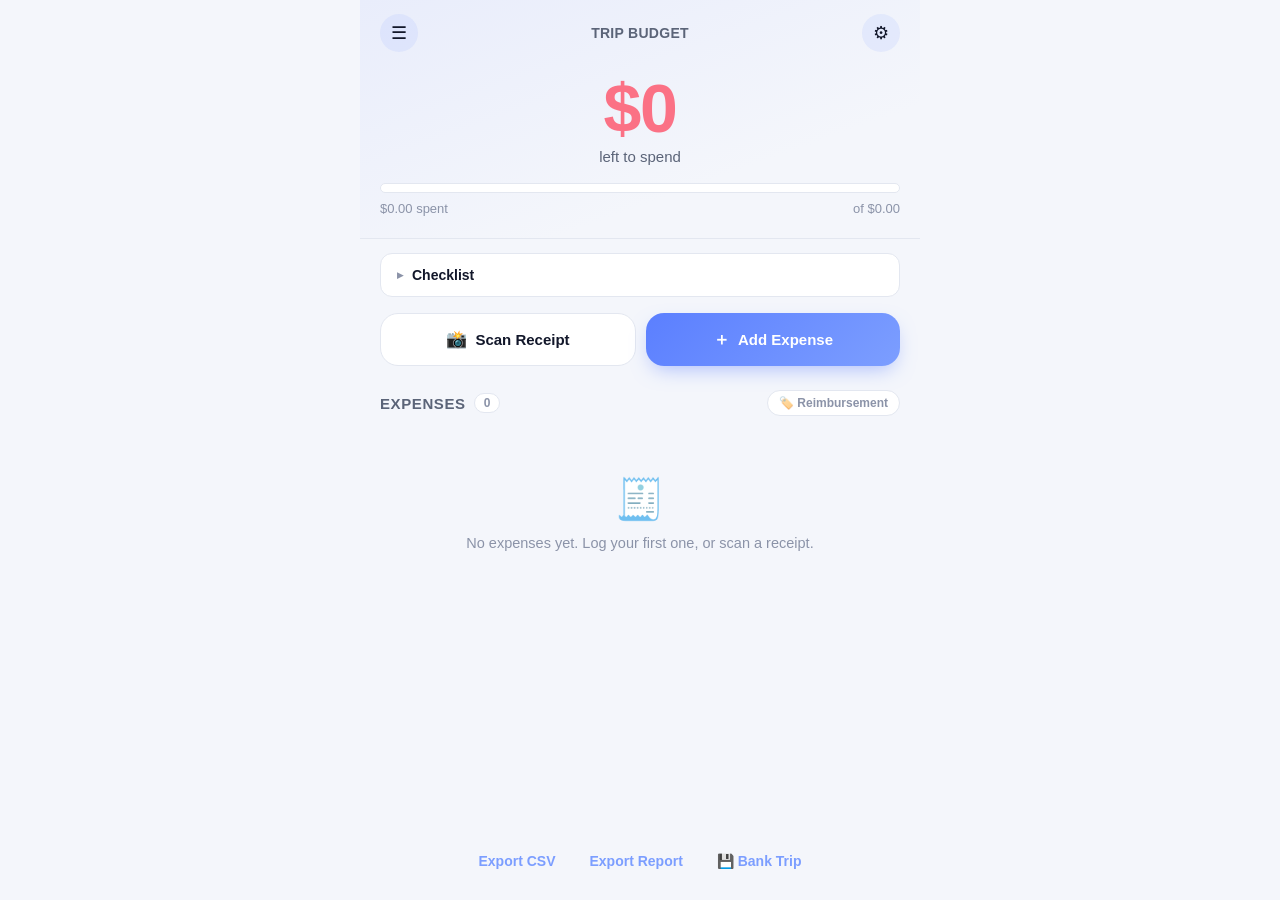
<file: index.html>
<!DOCTYPE html>
<html lang="en">
<head>
<meta charset="UTF-8">
<meta name="viewport" content="width=device-width, initial-scale=1, viewport-fit=cover, maximum-scale=1">
<meta name="theme-color" content="#0f172a">
<title>Quick Budget</title>
<link rel="manifest" href="manifest.json">
<link rel="apple-touch-icon" href="icons/icon-192.png">
<meta name="apple-mobile-web-app-capable" content="yes">
<meta name="apple-mobile-web-app-status-bar-style" content="black-translucent">
<meta name="apple-mobile-web-app-title" content="Quick Budget">
<link rel="stylesheet" href="style.css?v=41">
<script src="https://accounts.google.com/gsi/client" async defer></script>
</head>
<body>

<div id="app">

  <!-- HEADER / BIG NUMBER -->
  <header class="hero" id="hero">
    <div class="hero-top">
      <button class="icon-btn" id="menuBtn" aria-label="Menu">☰</button>
      <div class="trip-label" id="tripLabel">Trip Budget</div>
      <button class="icon-btn" id="settingsBtn" aria-label="Settings">⚙︎</button>
    </div>

    <div class="countdown-wrap" id="countdownWrap" style="display:none;">
      <span class="trip-countdown" id="tripCountdown"></span>
    </div>

    <div class="big-number-wrap">
      <div class="big-number" id="bigNumber">$0</div>
      <div class="big-sub" id="bigSub">left to spend</div>
    </div>

    <div id="budgetProgressWrap">
      <div class="progress-track">
        <div class="progress-fill" id="progressFill"></div>
      </div>
      <div class="progress-labels">
        <span id="spentLabel">$0 spent</span>
        <span id="budgetLabel">of $0</span>
      </div>
    </div>

    <div class="per-diem-wrap" id="perDiemWrap" style="display:none;">
      <div class="per-diem-row">
        <span class="per-diem-label" id="perDiemLabel">Per Diem Today</span>
        <span class="per-diem-amount" id="perDiemAmount">$0 left</span>
      </div>
      <div class="per-diem-sub" id="perDiemSub">$0 of $0/day</div>
    </div>

    <div class="category-budgets-wrap" id="categoryBudgetsWrap"></div>
  </header>

  <!-- CHECKLIST (collapsed by default) -->
  <div class="checklist-section">
    <button type="button" class="checklist-toggle" id="checklistToggle">
      <span class="checklist-caret">▸</span>
      <span class="checklist-title">Checklist</span>
      <span class="checklist-count" id="checklistCount"></span>
    </button>
    <div class="checklist-body" id="checklistBody" style="display:none;">
      <div class="checklist-add-row">
        <input type="text" id="checklistInput" placeholder="Add an item…">
        <button type="button" class="icon-btn" id="checklistAddBtn" aria-label="Add item">＋</button>
      </div>
      <ul class="checklist-list" id="checklistList"></ul>
    </div>
  </div>

  <!-- QUICK ADD BAR -->
  <div class="quick-add">
    <button class="fab-btn secondary" id="scanBtn">
      <span class="fab-icon">📸</span><span>Scan Receipt</span>
    </button>
    <button class="fab-btn primary" id="addBtn">
      <span class="fab-icon">＋</span><span>Add Expense</span>
    </button>
  </div>
  <div class="quick-add" id="mileageQuickAddWrap" style="display:none;">
    <button class="fab-btn secondary" id="mileageBtn">
      <span class="fab-icon">🛣️</span><span>Log Mileage</span>
    </button>
  </div>

  <!-- EXPENSE LIST -->
  <main class="list-wrap">
    <div class="list-header">
      <h2>Expenses</h2>
      <span class="count-pill" id="countPill">0</span>
      <button type="button" class="filter-pill" id="reimbursementFilterBtn">🏷️ Reimbursement</button>
    </div>
    <div class="reimbursement-total-bar" id="reimbursementTotalBar" style="display:none;">
      Reimbursement total <span id="reimbursementTotalAmount">$0.00</span>
    </div>
    <ul id="expenseList" class="expense-list"></ul>
    <div class="empty-state" id="emptyState">
      <div class="empty-emoji">🧾</div>
      <p id="emptyStateText">No expenses yet. Log your first one, or scan a receipt.</p>
    </div>
  </main>

  <footer class="footer-actions">
    <button class="text-btn" id="exportCsvBtn">Export CSV</button>
    <button class="text-btn" id="exportReportBtn">Export Report</button>
    <button class="text-btn" id="bankTripBtn">💾 Bank Trip</button>
  </footer>
</div>

<!-- ================= MODALS ================= -->

<!-- Add / Edit Expense Modal -->
<div class="modal-overlay" id="expenseModalOverlay">
  <div class="modal" id="expenseModal">
    <div class="modal-header">
      <h3 id="expenseModalTitle">Add Expense</h3>
      <button class="icon-btn" data-close="expenseModalOverlay">✕</button>
    </div>
    <div class="modal-body">
      <div id="receiptPreviewWrap" class="receipt-preview-wrap" style="display:none;">
        <img id="receiptPreviewImg" class="receipt-preview-img" alt="Receipt">
      </div>

      <button type="button" class="ai-read-btn" id="aiReadBtn">
        <span class="fab-icon">🪄</span><span>Read from Photo — fills this form in for you</span>
      </button>

      <label class="field">
        <span class="field-label">Amount</span>
        <div class="amount-input-wrap">
          <span class="dollar-sign">$</span>
          <input type="number" inputmode="decimal" step="0.01" min="0" id="amountInput" placeholder="0.00">
        </div>
      </label>

      <label class="field">
        <span class="field-label">Vendor / Description</span>
        <input type="text" id="vendorInput" placeholder="e.g. Shell, Subway, Craft Services">
      </label>

      <div class="field">
        <span class="field-label">Category</span>
        <div class="category-chip-row" id="categoryChipRow"></div>
        <div class="add-category-row" id="addCategoryRow" style="display:none;">
          <input type="text" id="newCategoryInput" placeholder="New category name" maxlength="24">
          <button type="button" id="confirmAddCategoryBtn">Add</button>
          <button type="button" id="cancelAddCategoryBtn">Cancel</button>
        </div>
        <input type="hidden" id="categoryInput">
      </div>

      <label class="field">
        <span class="field-label">Date</span>
        <input type="date" id="dateInput">
      </label>

      <div class="field">
        <span class="field-label">Receipt Photo</span>
        <div class="photo-row">
          <button type="button" class="secondary-btn" id="attachPhotoBtn">📎 Attach photo</button>
          <button type="button" class="secondary-btn danger-text" id="removePhotoBtn" style="display:none;">Remove</button>
        </div>
        <input type="file" accept="image/*" capture="environment" id="photoFileInput" style="display:none;">
      </div>

      <label class="checkbox-row">
        <input type="checkbox" id="excludeFromBudgetInput">
        <span>Don't count this toward my budget <span class="field-optional">(still saved and shown in your report)</span></span>
      </label>

      <label class="checkbox-row">
        <input type="checkbox" id="reimbursementInput">
        <span>Reimbursement <span class="field-optional">(owed to you or by you — still counts toward the budget total)</span></span>
      </label>

      <label class="checkbox-row">
        <input type="checkbox" id="companyExpenseInput">
        <span>Company Expense <span class="field-optional">(your own company's cost, not billed to the client)</span></span>
      </label>

      <label class="checkbox-row" id="perDiemCheckboxRow" style="display:none;">
        <input type="checkbox" id="perDiemCheckboxInput">
        <span>Count toward <span id="perDiemCheckboxLabel">per diem</span> <span class="field-optional">(tracked separately as today's daily allowance)</span></span>
      </label>
    </div>
    <div class="modal-footer">
      <button class="secondary-btn" id="deleteExpenseBtn" style="display:none;">Delete</button>
      <button class="primary-btn" id="saveExpenseBtn">Save</button>
    </div>
  </div>
</div>

<!-- Full-screen Photo Viewer (reused wherever a receipt photo is shown) -->
<div class="modal-overlay photo-viewer-overlay" id="photoViewerOverlay">
  <button class="icon-btn photo-viewer-close" id="photoViewerCloseBtn" data-close="photoViewerOverlay" aria-label="Close">✕</button>
  <div class="photo-viewer-scroll" id="photoViewerScroll">
    <img id="photoViewerImg" alt="Receipt" draggable="false">
  </div>
</div>

<!-- Scan Receipt Modal -->
<div class="modal-overlay" id="scanModalOverlay">
  <div class="modal" id="scanModal">
    <div class="modal-header">
      <h3 id="scanModalTitle">Scan Receipt</h3>
      <button class="icon-btn" data-close="scanModalOverlay">✕</button>
    </div>
    <div class="modal-body" id="scanModalBody">

      <div id="scanChooseStep" class="scan-step">
        <p class="scan-hint" id="scanChooseHint">Take a photo of your receipt, or choose one from your library. Claude will try to read the vendor, total, date and category for you.</p>
        <div class="scan-choose-row">
          <button class="secondary-btn big" id="scanCameraBtn">📷 Camera</button>
          <button class="secondary-btn big" id="scanLibraryBtn">🖼️ Library</button>
        </div>
        <input type="file" accept="image/*" capture="environment" id="scanCameraInput" style="display:none;">
        <input type="file" accept="image/*" id="scanLibraryInput" style="display:none;">
        <p class="scan-no-key" id="scanNoKeyNote" style="display:none;">No Anthropic API key set — you can still attach the photo and enter details manually. <button class="link-btn" id="scanNoKeySettingsLink">Add a key in Settings</button></p>
      </div>

      <div id="scanLoadingStep" class="scan-step" style="display:none;">
        <div class="scan-loading-img-wrap">
          <img id="scanLoadingImg" class="receipt-preview-img" alt="Receipt">
        </div>
        <div class="spinner"></div>
        <p class="scan-hint" id="scanLoadingHint">Reading receipt…</p>
      </div>

      <div id="scanErrorStep" class="scan-step" style="display:none;">
        <p class="scan-error-text" id="scanErrorText"></p>
        <button class="secondary-btn" id="scanErrorManualBtn">Enter manually instead</button>
      </div>

    </div>
  </div>
</div>

<!-- Log Mileage Modal -->
<div class="modal-overlay" id="mileageModalOverlay">
  <div class="modal" id="mileageModal">
    <div class="modal-header">
      <h3>Log Mileage</h3>
      <button class="icon-btn" data-close="mileageModalOverlay">✕</button>
    </div>
    <div class="modal-body">
      <label class="field">
        <span class="field-label">Date</span>
        <input type="date" id="mileageDateInput">
      </label>

      <div class="field">
        <span class="field-label">How do you want to enter this?</span>
        <div class="mode-toggle-row" id="mileageMethodRow">
          <button type="button" class="mode-toggle-btn" data-method="manual" id="mileageMethodManualBtn">✏️ Type Miles</button>
          <button type="button" class="mode-toggle-btn" data-method="photo" id="mileageMethodPhotoBtn">📷 Odometer Photos</button>
        </div>
      </div>

      <div id="mileagePhotoSection" style="display:none;">
        <div class="mileage-photo-block">
          <span class="field-label">Odometer — before</span>
          <div class="photo-row">
            <button type="button" class="secondary-btn" id="mileageBeforePhotoBtn">📎 Attach photo</button>
            <button type="button" class="secondary-btn danger-text" id="mileageBeforeRemoveBtn" style="display:none;">Remove</button>
          </div>
          <input type="file" accept="image/*" id="mileageBeforePhotoInput" style="display:none;">
          <img id="mileageBeforePreviewImg" class="receipt-preview-img mileage-photo-thumb" style="display:none;" alt="Odometer before">
        </div>
        <div class="mileage-photo-block">
          <span class="field-label">Odometer — after</span>
          <div class="photo-row">
            <button type="button" class="secondary-btn" id="mileageAfterPhotoBtn">📎 Attach photo</button>
            <button type="button" class="secondary-btn danger-text" id="mileageAfterRemoveBtn" style="display:none;">Remove</button>
          </div>
          <input type="file" accept="image/*" id="mileageAfterPhotoInput" style="display:none;">
          <img id="mileageAfterPreviewImg" class="receipt-preview-img mileage-photo-thumb" style="display:none;" alt="Odometer after">
        </div>
        <button type="button" class="ai-read-btn" id="mileageReadBtn">
          <span class="fab-icon">🪄</span><span id="mileageReadBtnLabel">Read odometer photos</span>
        </button>
        <p class="scan-error-text" id="mileageReadError" style="display:none;"></p>
      </div>

      <label class="field">
        <span class="field-label">Total miles</span>
        <input type="number" inputmode="decimal" step="0.1" min="0" id="mileageMilesInput" placeholder="e.g. 42.3">
      </label>

      <div class="mileage-amount-preview" id="mileageAmountPreview">$0.00</div>
    </div>
    <div class="modal-footer">
      <button class="primary-btn" id="mileageSaveBtn">Save as Expense</button>
    </div>
  </div>
</div>

<!-- Settings Modal -->
<div class="modal-overlay" id="settingsModalOverlay">
  <div class="modal" id="settingsModal">
    <div class="modal-header">
      <h3>Settings</h3>
      <button class="icon-btn" data-close="settingsModalOverlay">✕</button>
    </div>
    <div class="modal-body">
      <span class="field-label section-label">Current Trip</span>
      <label class="field">
        <span class="field-label">Trip name</span>
        <input type="text" id="tripNameInput" placeholder="e.g. Atlanta Shoot">
      </label>

      <label class="field" id="budgetField">
        <span class="field-label">Starting budget</span>
        <div class="amount-input-wrap">
          <span class="dollar-sign">$</span>
          <input type="number" inputmode="decimal" step="0.01" min="0" id="budgetInput" placeholder="0">
        </div>
      </label>

      <div class="field">
        <span class="field-label">Trip dates <span class="field-optional">(optional — set these first if you want a variable per diem below)</span></span>
        <button type="button" class="secondary-btn date-picker-btn" id="tripDatesBtn">📅 Set trip dates</button>
      </div>

      <div class="field budgets-field">
        <span class="field-label">Budgets <span class="field-optional">(optional — each one works differently: a total cap for a category, a per-day allowance, or a per-receipt limit)</span></span>
        <div id="budgetLinesList" class="budget-lines-list"></div>
        <p class="field-help gas-mileage-note" id="gasMileageNote" style="display:none;">⚠️ Mileage reimbursement is on below, and you also have a Gas/Fuel budget here — the per-mile rate is usually meant to cover gas already, so tracking both can double-count. Keep both only if you're deliberately budgeting actual fuel receipts separately from mileage.</p>
        <div class="photo-row">
          <button type="button" class="secondary-btn" id="addBudgetLineBtn">＋ Add budget</button>
          <button type="button" class="secondary-btn" id="scanContractBtn">📄 Scan Contract</button>
        </div>
        <p class="field-help">Scan a contract or budget sheet and Claude will try to pull out spendable line items (fuel, hotel, parking, etc.) as category budgets for you to review before saving.</p>
      </div>

      <label class="checkbox-row">
        <input type="checkbox" id="mileageEnabledInput">
        <span>Mileage reimbursement <span class="field-optional">(log drives at a per-mile rate as their own expense)</span></span>
      </label>
      <label class="field" id="mileageRateField" style="display:none;">
        <span class="field-label">Mileage rate (per mile)</span>
        <div class="amount-input-wrap">
          <span class="dollar-sign">$</span>
          <input type="number" inputmode="decimal" step="0.001" min="0" id="mileageRateInput" placeholder="e.g. 0.67">
        </div>
      </label>

      <label class="checkbox-row">
        <input type="checkbox" id="autoReimburseInput">
        <span>Default new expenses to Reimbursement <span class="field-optional">(good for a trip you're invoicing a client for — flip individual expenses to "Company Expense" instead)</span></span>
      </label>

      <div class="field">
        <span class="field-label">Budget display</span>
        <div class="mode-toggle-row" id="countModeRow">
          <button type="button" class="mode-toggle-btn" data-mode="countdown" id="countModeDownBtn">⬇️ Countdown</button>
          <button type="button" class="mode-toggle-btn" data-mode="countup" id="countModeUpBtn">⬆️ Count up</button>
        </div>
        <p class="field-help">Countdown shows what's left to spend — good for a work trip with a hard budget. Count up totals what you've spent so far — good for a vacation with no strict limit.</p>
      </div>

      <div class="field" style="margin-bottom:0;">
        <span class="field-label">Travel Info <span class="field-optional">(optional)</span></span>
        <button type="button" class="secondary-btn date-picker-btn" id="travelInfoBtn">✈️ Hotel, flight &amp; car rental info</button>
      </div>

      <div class="settings-section" id="pastTripsSection">
        <span class="field-label section-label">Past Trips</span>
        <ul id="pastTripsList" class="past-trips-list"></ul>
      </div>

      <div class="settings-section">
        <span class="field-label section-label">Backup</span>
        <p class="field-help">Saves a copy of your trips, expenses, checklist, and travel info to a file in your own Google Drive — never through any server of mine, and your API key is never included.</p>
        <div id="googleSignedOutView">
          <button type="button" class="secondary-btn" id="googleSignInBtn" style="width:100%;">🔒 Sign in with Google</button>
        </div>
        <div id="googleSignedInView" style="display:none;">
          <p class="field-help" id="googleBackupStatus"></p>
          <div class="photo-row">
            <button type="button" class="secondary-btn" id="driveBackupBtn">☁️ Back Up Now</button>
            <button type="button" class="secondary-btn" id="driveRestoreBtn">⬇️ Restore</button>
          </div>
          <button type="button" class="secondary-btn danger-text" id="googleSignOutBtn" style="width:100%;margin-top:8px;">Disconnect Google</button>
        </div>
      </div>

      <div class="settings-section">
        <span class="field-label section-label">Anthropic API Key</span>
        <label class="field" style="margin-bottom:0;">
          <span class="field-label">Key <span class="field-optional">(optional — enables receipt scanning)</span></span>
          <input type="password" id="apiKeyInput" placeholder="sk-ant-...">
          <p class="field-help">Stored only on this device. Get a key at <span class="mono">console.anthropic.com</span>. This is separate from your claude.ai subscription and is billed pay-as-you-go (a receipt scan costs a small fraction of a cent).</p>
        </label>
      </div>

      <div class="settings-section">
        <span class="field-label section-label">Saturation</span>
        <label class="field" style="margin-bottom:0;">
          <span class="field-label">API key <span class="field-optional">(lets Export send expenses + receipts to Saturation)</span></span>
          <input type="password" id="saturationKeyInput" placeholder="Paste the key from Pat" autocomplete="off">
          <p class="field-help" id="saturationKeyStatus">Stored only on this device (and in your Google Drive backup). Not part of the app's code.</p>
        </label>
        <button type="button" class="secondary-btn" id="saturationTestBtn" style="width:100%;margin-top:8px;">Test connection</button>
      </div>

      <div class="settings-section">
        <span class="field-label section-label">Troubleshooting</span>
        <p class="field-help">If a new feature isn't showing up after an update, your device may be stuck on an old cached copy of the app. This clears that cache and reloads — your trips and expenses are stored separately and are never affected.</p>
        <button type="button" class="secondary-btn" id="forceRefreshBtn" style="width:100%;">🔄 Force Refresh App</button>
      </div>

      <div class="danger-zone">
        <span class="field-label section-label danger-label">Danger Zone</span>
        <button class="secondary-btn danger-text" id="resetAllBtn" style="width:100%;">Clear this trip's expenses</button>
        <button class="secondary-btn" id="loadSampleBtn" style="width:100%;margin-top:8px;">🧪 Load sample data (for testing)</button>
      </div>
    </div>
    <div class="modal-footer">
      <button class="primary-btn" id="saveSettingsBtn">Save</button>
    </div>
  </div>
</div>

<!-- Report Setup (cover page details) -->
<div class="modal-overlay" id="reportSetupOverlay">
  <div class="modal" id="reportSetupModal">
    <div class="modal-header">
      <h3>Export Options</h3>
      <button class="icon-btn" data-close="reportSetupOverlay">✕</button>
    </div>
    <div class="modal-body">
      <span class="field-label section-label">Export as <span class="field-optional">(tick any combination)</span></span>
      <label class="checkbox-row">
        <input type="checkbox" id="fmtPdfInput" checked>
        <span>PDF report <span class="field-optional">(for the client — you review it first)</span></span>
      </label>
      <label class="checkbox-row">
        <input type="checkbox" id="fmtCsvInput">
        <span>CSV spreadsheet</span>
      </label>
      <label class="checkbox-row">
        <input type="checkbox" id="fmtSaturationInput">
        <span>Send to Saturation <span class="field-optional">(each expense + its receipt, straight into your project)</span></span>
      </label>
      <div id="saturationSection" style="display:none;margin:4px 0 10px 30px;">
        <div id="satNoKeyRow" style="display:none;">
          <label class="field">
            <span class="field-label">Saturation API key <span class="field-optional">(one-time — saved on this device)</span></span>
            <input type="password" id="satInlineKeyInput" placeholder="Paste the key Pat gave you" autocomplete="off">
          </label>
          <button type="button" class="secondary-btn" id="satInlineKeySaveBtn" style="margin-bottom:10px;">Save key</button>
        </div>
        <label class="field" id="satProjectField">
          <span class="field-label">Saturation project</span>
          <input type="text" id="saturationProjectInput" list="saturationProjectList" placeholder="Start typing the project name" autocomplete="off">
          <datalist id="saturationProjectList"></datalist>
          <p class="field-help" id="saturationProjectHelp"></p>
        </label>
      </div>
      <label class="checkbox-row" style="margin-bottom:16px;">
        <input type="checkbox" id="fmtZipInput">
        <span>Saturation folder (.zip) <span class="field-optional">(receipts renamed + a CSV — unzip and drag into Saturation yourself)</span></span>
      </label>

      <span class="field-label section-label">Include</span>
      <label class="checkbox-row">
        <input type="checkbox" id="reportIncludeReimbursementInput" checked>
        <span>Reimbursement <span class="field-optional">(billed to the client)</span></span>
      </label>
      <label class="checkbox-row">
        <input type="checkbox" id="reportIncludeCompanyInput" checked>
        <span>Company Expense <span class="field-optional">(your own cost, not billed to the client)</span></span>
      </label>
      <label class="checkbox-row" style="margin-bottom:8px;">
        <input type="checkbox" id="reportIncludeOtherInput" checked>
        <span>Other <span class="field-optional">(not tagged either way)</span></span>
      </label>
      <p class="field-help" id="reportIncludePreview" style="margin-bottom:16px;"></p>

      <span class="field-label section-label">Report</span>
      <label class="field">
        <span class="field-label">Title</span>
        <input type="text" id="reportTitleInput" placeholder="e.g. Atlanta Shoot">
      </label>
      <label class="field">
        <span class="field-label">Subtitle <span class="field-optional">(optional)</span></span>
        <input type="text" id="reportSubtitleInput" placeholder="e.g. Trip Expense Report">
      </label>
      <label class="field">
        <span class="field-label">Dates <span class="field-optional">(optional)</span></span>
        <input type="text" id="reportDatesInput" placeholder="e.g. Aug 12 – Aug 16, 2026">
      </label>

      <label class="checkbox-row">
        <input type="checkbox" id="reportShowSummaryInput" checked>
        <span>Show budget summary <span class="field-optional">(Budget / Spent / Remaining row)</span></span>
      </label>
      <label class="checkbox-row" style="margin-bottom:16px;">
        <input type="checkbox" id="reportShowBreakdownInput" checked>
        <span>Show category breakdown <span class="field-optional">("By Category" box)</span></span>
      </label>

      <span class="field-label section-label">Prepared By (You)</span>
      <label class="field">
        <span class="field-label">Name <span class="field-optional">(optional)</span></span>
        <input type="text" id="preparerNameInput" placeholder="Your name">
      </label>
      <label class="field">
        <span class="field-label">Company <span class="field-optional">(optional)</span></span>
        <input type="text" id="preparerCompanyInput" placeholder="Your company">
      </label>
      <label class="field">
        <span class="field-label">Phone <span class="field-optional">(optional)</span></span>
        <input type="tel" id="preparerPhoneInput" placeholder="Your phone number">
      </label>

      <span class="field-label section-label">Prepared For (Client)</span>
      <label class="field">
        <span class="field-label">Name <span class="field-optional">(optional)</span></span>
        <input type="text" id="clientNameInput" placeholder="Client name">
      </label>
      <label class="field">
        <span class="field-label">Company <span class="field-optional">(optional)</span></span>
        <input type="text" id="clientCompanyInput" placeholder="Client company">
      </label>
      <label class="field">
        <span class="field-label">Phone <span class="field-optional">(optional)</span></span>
        <input type="tel" id="clientPhoneInput" placeholder="Client phone number">
      </label>
    </div>
    <div class="modal-footer">
      <button class="primary-btn" id="generateReportBtn">Export</button>
    </div>
  </div>
</div>

<!-- Report Modal (printable) -->
<div class="modal-overlay" id="reportModalOverlay">
  <div class="modal modal-wide" id="reportModal">
    <div class="modal-header no-print">
      <h3>Trip Report</h3>
      <div class="modal-header-actions">
        <button class="primary-btn" id="printReportBtn">PDF / Print</button>
        <button class="icon-btn" data-close="reportModalOverlay">✕</button>
      </div>
    </div>
    <div class="modal-body report-body" id="reportBody"></div>
  </div>
</div>

<!-- Saturation send progress -->
<div class="modal-overlay" id="satProgressOverlay">
  <div class="modal modal-narrow">
    <div class="modal-header">
      <h3>Sending to Saturation</h3>
    </div>
    <div class="modal-body">
      <p id="satProgressText" style="margin:0 0 10px;"></p>
      <div class="progress-track"><div class="progress-fill" id="satProgressFill" style="width:0%"></div></div>
      <div class="field-help" id="satProgressErrors" style="margin-top:10px;white-space:pre-wrap;"></div>
    </div>
    <div class="modal-footer">
      <button class="primary-btn" id="satProgressCloseBtn" disabled>Close</button>
    </div>
  </div>
</div>

<!-- Trip Dates Picker -->
<div class="modal-overlay" id="datePickerOverlay">
  <div class="modal modal-narrow" id="datePickerModal">
    <div class="modal-header">
      <h3>Trip Dates</h3>
      <button class="icon-btn" data-close="datePickerOverlay">✕</button>
    </div>
    <div class="modal-body">
      <div class="cal-nav">
        <button type="button" class="icon-btn" id="calPrevBtn">‹</button>
        <span id="calMonthLabel" class="cal-month-label"></span>
        <button type="button" class="icon-btn" id="calNextBtn">›</button>
      </div>
      <div class="cal-weekdays">
        <span>S</span><span>M</span><span>T</span><span>W</span><span>T</span><span>F</span><span>S</span>
      </div>
      <div class="cal-grid" id="calGrid"></div>
      <p class="field-help cal-range-text" id="calRangeText"></p>
    </div>
    <div class="modal-footer">
      <button class="secondary-btn" id="calClearBtn">Clear</button>
      <button class="primary-btn" id="calDoneBtn">Done</button>
    </div>
  </div>
</div>

<!-- Travel Info -->
<div class="modal-overlay" id="travelInfoOverlay">
  <div class="modal" id="travelInfoModal">
    <div class="modal-header">
      <h3 id="travelInfoTitle">Travel Info</h3>
      <button class="icon-btn" data-close="travelInfoOverlay">✕</button>
    </div>
    <div class="modal-body">
      <div id="travelInfoListView">
        <button type="button" class="primary-btn" id="addTravelInfoBtn" style="width:100%;margin-bottom:14px;">＋ Add Travel Info</button>
        <ul id="travelInfoList" class="travel-info-list"></ul>
        <p class="field-help travel-info-empty" id="travelInfoEmpty">Hotel confirmations, flight details, car rental info — store a photo and the details here so it's all in one place, separate from your expenses.</p>
      </div>

      <div id="travelInfoFormView" style="display:none;">
        <div id="travelPhotoPreviewWrap" class="receipt-preview-wrap" style="display:none;">
          <img id="travelPhotoPreviewImg" class="receipt-preview-img" alt="Travel document">
        </div>

        <button type="button" class="ai-read-btn" id="travelReadFromPhotoBtn">
          <span class="fab-icon">🪄</span><span>Read from Photo — fills this form in for you</span>
        </button>

        <div class="photo-row" style="margin-bottom:18px;">
          <button type="button" class="secondary-btn" id="travelAttachPhotoBtn">📎 Attach photo</button>
          <button type="button" class="secondary-btn danger-text" id="travelRemovePhotoBtn" style="display:none;">Remove</button>
        </div>
        <input type="file" accept="image/*" capture="environment" id="travelPhotoFileInput" style="display:none;">

        <div class="field">
          <span class="field-label">Type</span>
          <div class="category-chip-row" id="travelTypeChipRow"></div>
          <input type="text" id="travelCustomTypeInput" placeholder="e.g. Train, Insurance, Parking, Tour" style="display:none;margin-top:8px;">
        </div>

        <label class="field">
          <span class="field-label" id="travelNameLabel">Name</span>
          <input type="text" id="travelNameInput" placeholder="e.g. Marriott, Delta, Enterprise">
        </label>

        <label class="field">
          <span class="field-label">Confirmation #</span>
          <input type="text" id="travelConfirmationInput" placeholder="e.g. ABC123">
        </label>

        <label class="field">
          <span class="field-label" id="travelAddressLabel">Address / Location</span>
          <input type="text" id="travelAddressInput" placeholder="e.g. 123 Main St, or JFK Terminal 4">
        </label>

        <label class="field">
          <span class="field-label" id="travelStartLabel">Start</span>
          <input type="datetime-local" id="travelStartInput">
        </label>

        <label class="field">
          <span class="field-label" id="travelEndLabel">End</span>
          <input type="datetime-local" id="travelEndInput">
        </label>

        <label class="field">
          <span class="field-label">Notes <span class="field-optional">(optional)</span></span>
          <input type="text" id="travelNotesInput" placeholder="Flight #, seat, terminal, anything else">
        </label>
      </div>
    </div>
    <div class="modal-footer" id="travelInfoFormFooter" style="display:none;">
      <button class="secondary-btn danger-text" id="deleteTravelInfoBtn" style="display:none;">Delete</button>
      <button class="secondary-btn" id="backTravelInfoBtn">‹ Back</button>
      <button class="primary-btn" id="saveTravelInfoBtn">Save</button>
    </div>
  </div>
</div>

<div class="toast" id="toast"></div>

<script src="db.js?v=41"></script>
<script src="claude.js?v=41"></script>
<script src="saturation.js?v=41"></script>
<script src="datepicker.js?v=41"></script>
<script src="app.js?v=41"></script>
</body>
</html>
</file>
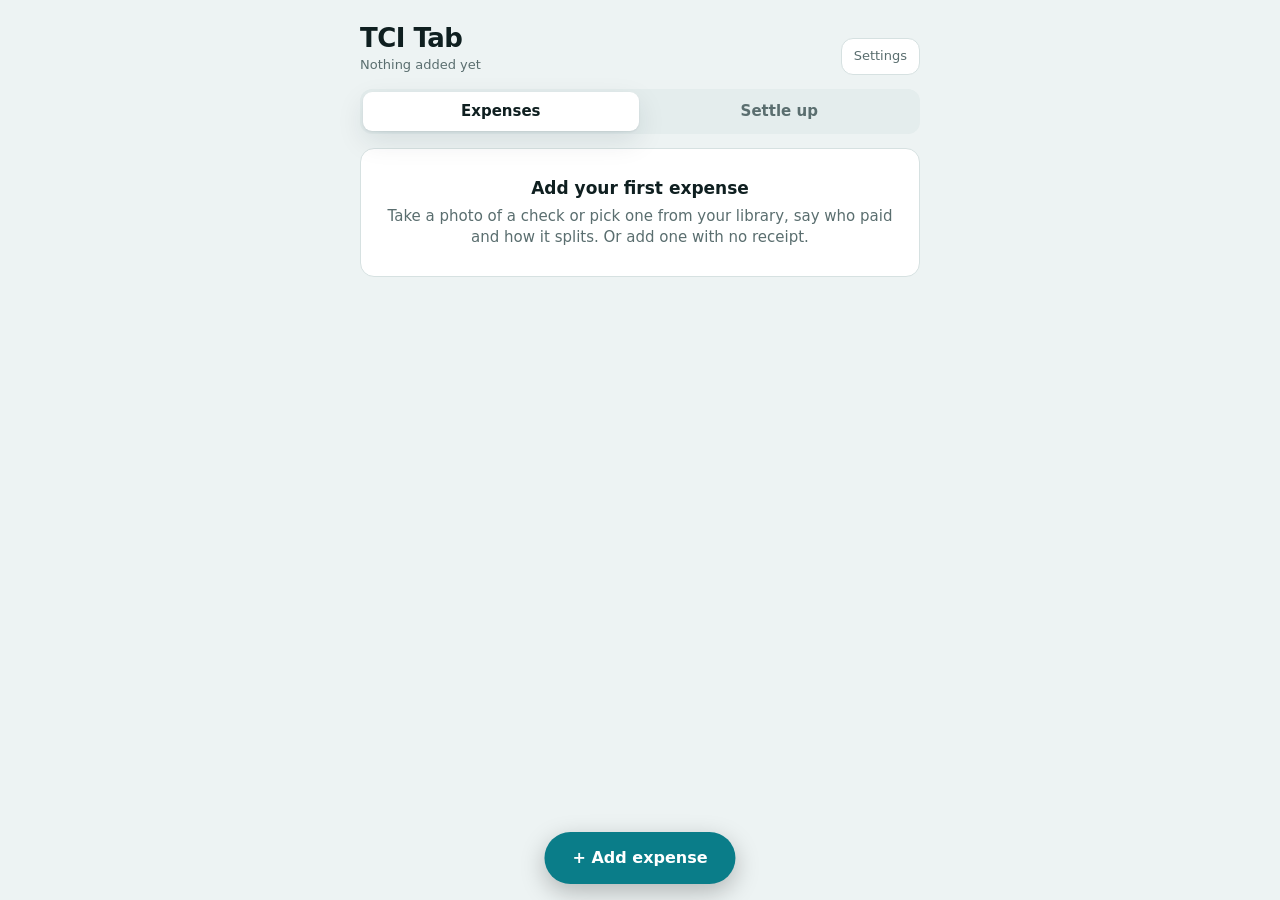
<file: split/index.html>
<!doctype html>
<html lang="en">
<head>
<meta charset="utf-8">
<meta name="viewport" content="width=device-width,initial-scale=1,viewport-fit=cover">
<meta name="theme-color" content="#0a7d89">
<meta name="apple-mobile-web-app-capable" content="yes">
<meta name="mobile-web-app-capable" content="yes">
<meta name="apple-mobile-web-app-title" content="TCI Tab">
<meta name="apple-mobile-web-app-status-bar-style" content="default">
<link rel="manifest" href="manifest.json">
<link rel="apple-touch-icon" href="icons/apple-touch-icon.png">
<link rel="icon" href="icons/icon-192.png">
<title>TCI Tab</title>
<style>
/* Layout: one phone column. Trip total on top, two tabs (Expenses / Settle up), floating Add button, bottom sheets for add and edit. */
:root{
  --bg:#edf3f3; --card:#ffffff; --fg:#0f1f20; --muted:#5a6e6f; --line:#d6e1e1;
  --accent:#0a7d89; --accent-fg:#ffffff; --accent-soft:#d8eff1;
  --pos:#12744a; --neg:#b4432d; --chip:#e4eded; --warn:#8a5a00; --warn-bg:#fff2d6;
  --shadow:0 1px 2px rgba(10,40,45,.08),0 10px 28px rgba(10,40,45,.10);
  --font:ui-sans-serif,system-ui,-apple-system,"Segoe UI",Roboto,sans-serif;
}
@media (prefers-color-scheme:dark){:root:not([data-theme="light"]){
  --bg:#0a1314; --card:#122122; --fg:#e8f1f1; --muted:#8fa7a8; --line:#223738;
  --accent:#3cc3d0; --accent-fg:#04282c; --accent-soft:#12393d;
  --pos:#4cc98a; --neg:#f08a72; --chip:#1b2f30; --warn:#f2c46b; --warn-bg:#3a2e12; --shadow:none; color-scheme:dark}}
:root[data-theme="dark"]{
  --bg:#0a1314; --card:#122122; --fg:#e8f1f1; --muted:#8fa7a8; --line:#223738;
  --accent:#3cc3d0; --accent-fg:#04282c; --accent-soft:#12393d;
  --pos:#4cc98a; --neg:#f08a72; --chip:#1b2f30; --warn:#f2c46b; --warn-bg:#3a2e12; --shadow:none; color-scheme:dark}
*{box-sizing:border-box}
body{background:var(--bg);color:var(--fg);font:15px/1.4 var(--font);
  padding-left:max(16px,env(safe-area-inset-left,0px));padding-right:max(16px,env(safe-area-inset-right,0px));
  padding-block:12px 110px;-webkit-tap-highlight-color:transparent}
.wrap{max-width:560px;margin:0 auto}
h1,h2,h3{margin:0;text-wrap:balance}
button,input,textarea{font:inherit;color:inherit}
input,textarea{font-size:16px}
button{cursor:pointer}
:focus-visible{outline:2px solid var(--accent);outline-offset:2px}
.top{display:flex;align-items:flex-end;justify-content:space-between;gap:12px;padding:8px 0 14px}
.top h1{font-size:26px;letter-spacing:-.02em}
.top .sub{color:var(--muted);font-size:13px;font-variant-numeric:tabular-nums}
.iconbtn{border:1px solid var(--line);background:var(--card);border-radius:12px;padding:8px 12px;font-size:13px;color:var(--muted)}
.seg{display:grid;grid-template-columns:1fr 1fr;background:var(--chip);border-radius:12px;padding:3px;gap:3px;margin-bottom:14px}
.seg button{border:0;background:transparent;border-radius:9px;padding:9px;font-weight:600;color:var(--muted)}
.seg button.on{background:var(--card);color:var(--fg);box-shadow:var(--shadow)}
.card{background:var(--card);border:1px solid var(--line);border-radius:14px}
.list{display:flex;flex-direction:column;gap:10px}
.exp{display:grid;grid-template-columns:48px 1fr auto;gap:12px;align-items:center;padding:10px 12px;width:100%;text-align:left}
.exp .th{width:48px;height:48px;border-radius:10px;background:var(--accent-soft);object-fit:cover;display:grid;place-items:center;color:var(--accent);font-weight:700}
.exp .t{font-weight:600;overflow:hidden;text-overflow:ellipsis;white-space:nowrap}
.exp .m{color:var(--muted);font-size:13px;min-width:0}
.exp .a{font-weight:700;font-variant-numeric:tabular-nums}
.tag{display:inline-block;font-size:11px;font-weight:700;letter-spacing:.04em;text-transform:uppercase;padding:2px 7px;border-radius:99px;background:var(--warn-bg);color:var(--warn);margin-left:6px}
.empty{padding:28px 18px;text-align:center;color:var(--muted)}
.empty b{display:block;color:var(--fg);font-size:17px;margin-bottom:6px}
.fab{position:fixed;left:50%;transform:translateX(-50%);bottom:calc(16px + env(safe-area-inset-bottom,0px));background:var(--accent);color:var(--accent-fg);border:0;border-radius:99px;padding:15px 28px;font-weight:700;font-size:16px;box-shadow:0 8px 24px rgba(0,0,0,.25);z-index:5}
.sec{font-size:12px;font-weight:700;letter-spacing:.06em;text-transform:uppercase;color:var(--muted);margin:18px 2px 8px}
.row{display:flex;justify-content:space-between;gap:12px;align-items:center;padding:12px 14px;border-bottom:1px solid var(--line)}
.row:last-child{border-bottom:0}
.row .n{font-weight:600}.row .d{color:var(--muted);font-size:13px;font-variant-numeric:tabular-nums}
.net{font-weight:700;font-variant-numeric:tabular-nums;white-space:nowrap}
.pos{color:var(--pos)}.neg{color:var(--neg)}
.xfer{padding:14px;display:flex;justify-content:space-between;align-items:center;gap:10px}
.xfer .who{font-weight:600}.xfer .amt{font-weight:800;font-size:18px;font-variant-numeric:tabular-nums}
textarea.out{width:100%;min-height:120px;border:1px solid var(--line);border-radius:12px;background:var(--card);padding:10px;resize:vertical}
/* sheets */
.sheeting .wrap,.sheeting .fab{display:none}
.scrim{display:block}
.sheet{max-width:560px;margin:0 auto;padding:8px 0 40px}
.sheet-head{display:flex;justify-content:space-between;align-items:center;margin-bottom:12px}
.sheet h2{font-size:20px}
.field{display:flex;flex-direction:column;gap:6px;margin:14px 0}
.lbl{font-size:12px;font-weight:700;letter-spacing:.05em;text-transform:uppercase;color:var(--muted)}
.hint{font-size:12px;color:var(--muted)}
input[type=text],input[inputmode],textarea{width:100%;border:1px solid var(--line);background:var(--card);border-radius:12px;padding:11px 12px;min-width:0}
textarea{resize:vertical}
.two{display:grid;grid-template-columns:1fr 1fr;gap:10px}
.chips{display:flex;flex-wrap:wrap;gap:8px}
.chip{border:1px solid var(--line);background:var(--chip);border-radius:99px;padding:8px 14px;font-weight:600;color:var(--muted)}
.chip.on{background:var(--accent);border-color:var(--accent);color:var(--accent-fg)}
.chip.sm{padding:5px 10px;font-size:13px}
.btn{border:1px solid var(--line);background:var(--card);border-radius:12px;padding:11px 14px;font-weight:600}
.primary{width:100%;background:var(--accent);color:var(--accent-fg);border:0;border-radius:14px;padding:15px;font-weight:700;font-size:16px;margin-top:10px}
.primary[disabled]{opacity:.6}
.danger{color:var(--neg)}
.photos{display:flex;gap:10px;align-items:center;flex-wrap:wrap}
.prev{display:flex;gap:10px;align-items:center;margin-top:10px}
.prev img{width:64px;height:64px;border-radius:10px;object-fit:cover}
.banner{background:var(--accent-soft);color:var(--fg);border-radius:12px;padding:10px 12px;font-size:13px;margin-bottom:10px}
.banner.warn{background:var(--warn-bg);color:var(--warn)}
.item{padding:10px;display:flex;flex-direction:column;gap:8px;margin-bottom:8px}
.item .r{display:grid;grid-template-columns:1fr 92px auto;gap:8px;align-items:center}
.x{border:0;background:transparent;color:var(--muted);font-size:20px;padding:4px 8px}
.steps{display:grid;grid-template-columns:1fr 1fr;gap:8px}
.step{display:flex;align-items:center;gap:6px;background:var(--card);border:1px solid var(--line);border-radius:12px;padding:6px 8px}
.step span{flex:1;font-weight:600;min-width:0;overflow:hidden;text-overflow:ellipsis}
.step b{min-width:20px;text-align:center;font-variant-numeric:tabular-nums}
.step .x{font-size:22px;padding:2px 10px;border:1px solid var(--line);border-radius:10px;color:var(--fg)}
.shares{padding:12px 14px;display:grid;grid-template-columns:1fr auto;gap:4px 12px;font-variant-numeric:tabular-nums}
.toast{position:fixed;left:50%;transform:translateX(-50%);bottom:calc(84px + env(safe-area-inset-bottom,0px));background:var(--fg);color:var(--bg);padding:10px 16px;border-radius:12px;z-index:40;max-width:90vw;font-size:14px}
.err{color:var(--neg);font-size:14px;min-height:1px}
.spin{display:inline-block;width:14px;height:14px;border:2px solid currentColor;border-right-color:transparent;border-radius:50%;animation:sp .7s linear infinite;vertical-align:-2px;margin-right:8px}
@keyframes sp{to{transform:rotate(360deg)}}
@media (prefers-reduced-motion:reduce){.spin{animation-duration:2s}}
</style>

<style>:root{padding-top:env(safe-area-inset-top,0px);padding-bottom:env(safe-area-inset-bottom,0px)}body{margin:0}</style>
</head>
<body>
<div class="wrap">
  <div class="top">
    <div><h1>TCI Tab</h1><div class="sub" id="sub"></div></div>
    <button class="iconbtn" data-act="settings">Settings</button>
  </div>
  <div class="seg" role="tablist">
    <button data-act="tab" data-v="exp" id="tabExp" class="on">Expenses</button>
    <button data-act="tab" data-v="settle" id="tabSettle">Settle up</button>
  </div>
  <div id="view"></div>
</div>
<button class="fab" data-act="add">+ Add expense</button>
<div id="layer"></div>
<div id="toast" class="toast" hidden></div>

<script>
"use strict";
const $ = s => document.querySelector(s);
const esc = s => String(s ?? "").replace(/[&<>"']/g, c => ({"&":"&amp;","<":"&lt;",">":"&gt;",'"':"&quot;","'":"&#39;"}[c]));
const fmt = c => (c < 0 ? "-" : "") + "$" + (Math.abs(c) / 100).toLocaleString("en-US", {minimumFractionDigits: 2, maximumFractionDigits: 2});
const toC = s => { const n = parseFloat(String(s ?? "").replace(/[^0-9.\-]/g, "")); return isFinite(n) ? Math.round(n * 100) : 0; };
const LS = {
  get(k){ try { return localStorage.getItem(k); } catch { return null; } },
  set(k, v){ try { localStorage.setItem(k, v); return true; } catch { return false; } }
};
const DEFAULT_PEOPLE = ["Jordan", "Matt", "Justin", "Dad"];
let S = (() => { try { const s = JSON.parse(LS.get("tcitab.v1")); if (s && s.people && s.expenses) return s; } catch {} return {people: [...DEFAULT_PEOPLE], expenses: [], lastPayer: null}; })();
let DB = null, synced = {}, queue = Promise.resolve();
const save = () => { LS.set("tcitab.v1", JSON.stringify(S)); syncDb(); };
function syncDb(){
  if (!DB) return;
  queue = queue.then(async () => {
    try {
      const cur = {people: JSON.stringify({people: S.people, lastPayer: S.lastPayer})};
      for (const e of S.expenses) cur["e" + e.id] = JSON.stringify(e);
      for (const k in cur) if (synced[k] !== cur[k]){
        await (k === "people" ? DB.doc("settings/main") : DB.doc("expenses/" + k.slice(1))).set({v: cur[k]});
        synced[k] = cur[k];
      }
      for (const k in synced) if (!(k in cur)){ await DB.doc("expenses/" + k.slice(1)).delete(); delete synced[k]; }
    } catch { toast("Could not save online. Check your connection."); }
  });
}
async function loadDb(){
  try {
    if (!window.claude) return;
    const db = await window.claude.use("db"); if (!db) return;
    const [snap, st] = await Promise.all([db.collection("expenses").get(), db.doc("settings/main").get()]);
    const remote = snap.docs.map(d => JSON.parse(d.data().v));
    remote.forEach(e => { synced["e" + e.id] = JSON.stringify(e); });
    if (st.exists){ const m = JSON.parse(st.data().v); S.people = m.people; S.lastPayer = m.lastPayer; synced.people = st.data().v; }
    const have = new Set(remote.map(e => e.id));
    S.expenses = [...remote, ...S.expenses.filter(e => !have.has(e.id))];
    DB = db; LS.set("tcitab.v1", JSON.stringify(S)); render(); syncDb();
  } catch { toast("Could not reach online storage. Saving on this phone only."); }
}
let tab = "exp", SAMPLE = null, settleMode = "min";

/* ---------- money math (cents, largest remainder) ---------- */
function alloc(amount, weights){
  const W = weights.reduce((a, b) => a + b, 0);
  if (!W) return weights.map(() => 0);
  const sign = amount < 0 ? -1 : 1, A = Math.abs(amount);
  const parts = weights.map((w, i) => ({i, base: Math.floor(A * w / W), rem: (A * w) % W}));
  const left = A - parts.reduce((a, p) => a + p.base, 0);
  [...parts].sort((a, b) => b.rem - a.rem).slice(0, left).forEach(p => p.base++);
  return parts.map(p => p.base * sign);
}
function shares(e){
  const P = S.people, who = (e.who && e.who.length) ? e.who : P;
  const out = Object.fromEntries(P.map(p => [p, 0])), sub = {...out};
  const wt = (m, p) => (m && m[p] > 0) ? m[p] : 1;
  if (!e.items.length){ alloc(e.totalC, who.map(p => wt(e.wt, p))).forEach((c, i) => out[who[i]] += c); return out; }
  let itemsSum = 0;
  for (const it of e.items){
    const g = (it.who && it.who.length) ? it.who : who;
    itemsSum += it.priceC;
    alloc(it.priceC, g.map(p => (it.wt && it.wt[p] > 0) ? it.wt[p] : ((it.who && it.who.length) ? 1 : wt(e.wt, p)))).forEach((c, i) => { sub[g[i]] += c; });
  }
  const extra = e.totalC - itemsSum;
  const ws = P.map(p => Math.max(sub[p], 0));
  const ex = ws.some(w => w > 0) ? alloc(extra, ws) : alloc(extra, P.map(p => who.includes(p) ? 1 : 0));
  P.forEach((p, i) => { out[p] = sub[p] + ex[i]; });
  return out;
}
function balances(){
  const P = S.people, paid = Object.fromEntries(P.map(p => [p, 0])), share = {...paid};
  const owes = Object.fromEntries(P.map(a => [a, Object.fromEntries(P.map(b => [b, 0]))]));
  for (const e of S.expenses){
    if (!P.includes(e.payer)) continue;
    paid[e.payer] += e.totalC;
    const sh = shares(e); P.forEach(p => { share[p] += sh[p]; if (p !== e.payer) owes[p][e.payer] += sh[p]; });
  }
  const net = Object.fromEntries(P.map(p => [p, paid[p] - share[p]]));
  const cred = P.filter(p => net[p] > 0).map(p => ({p, c: net[p]})).sort((a, b) => b.c - a.c);
  const debt = P.filter(p => net[p] < 0).map(p => ({p, c: -net[p]})).sort((a, b) => b.c - a.c);
  const xf = []; let i = 0, j = 0;
  while (i < debt.length && j < cred.length){
    const m = Math.min(debt[i].c, cred[j].c);
    if (m > 0) xf.push({from: debt[i].p, to: cred[j].p, c: m});
    debt[i].c -= m; cred[j].c -= m;
    if (!debt[i].c) i++; if (!cred[j].c) j++;
  }
  const pairs = [];
  P.forEach((a, i) => P.slice(i + 1).forEach(b => { const d = owes[a][b] - owes[b][a]; if (d > 0) pairs.push({from: a, to: b, c: d}); else if (d < 0) pairs.push({from: b, to: a, c: -d}); }));
  pairs.sort((x, y) => y.c - x.c);
  return {paid, share, net, xf, pairs};
}

/* ---------- main views ---------- */
function render(){
  const total = S.expenses.reduce((a, e) => a + e.totalC, 0);
  $("#sub").textContent = S.expenses.length ? `${S.expenses.length} expense${S.expenses.length > 1 ? "s" : ""} · ${fmt(total)} total` : "Nothing added yet";
  if (DB) $("#sub").textContent += " · saved online";
  $("#tabExp").classList.toggle("on", tab === "exp");
  $("#tabSettle").classList.toggle("on", tab === "settle");
  $("#view").innerHTML = tab === "exp" ? listView() : settleView();
}
function listView(){
  if (!S.expenses.length) return `<div class="card empty"><b>Add your first expense</b>Take a photo of a check or pick one from your library, say who paid and how it splits. Or add one with no receipt.</div>`;
  const rows = [...S.expenses].sort((a, b) => b.ts - a.ts).map(e => {
    const th = e.thumb ? `<img class="th" alt="" src="${e.thumb}">` : `<div class="th">$</div>`;
    const split = (e.wt && Object.keys(e.wt).length) ? "Unequal split" : e.items.some(i => i.who && i.who.length) ? "By item" : ((e.who && e.who.length && e.who.length < S.people.length) ? `${e.who.length} ways` : "Split equally");
    const payer = S.people.includes(e.payer) ? `${esc(e.payer)} paid` : `<span class="tag">Needs payer</span>`;
    return `<button class="card exp" data-act="edit" data-id="${e.id}">${th}<div style="min-width:0"><div class="t">${esc(e.title || "Expense")}</div><div class="m">${payer} · ${split}</div></div><div class="a">${fmt(e.totalC)}</div></button>`;
  }).join("");
  return `<div class="list">${rows}</div>`;
}
function summaryText(list){
  if (!list.length) return "All square. Nobody owes anything.";
  return "Trip settle-up:\n" + list.map(x => `${x.from} pays ${x.to} ${fmt(x.c)}`).join("\n");
}
function settleView(){
  const b = balances(), P = S.people, list = settleMode === "pair" ? b.pairs : b.xf;
  const missing = S.expenses.filter(e => !P.includes(e.payer)).length;
  const people = P.map(p => `<div class="row"><div><div class="n">${esc(p)}</div><div class="d">Paid ${fmt(b.paid[p])} · Share ${fmt(b.share[p])}</div></div><div class="net ${b.net[p] > 0 ? "pos" : b.net[p] < 0 ? "neg" : ""}">${b.net[p] > 0 ? "gets back " : b.net[p] < 0 ? "owes " : ""}${fmt(Math.abs(b.net[p]))}</div></div>`).join("");
  const xf = list.length ? list.map(x => `<div class="card xfer"><div class="who">${esc(x.from)} <span style="color:var(--muted)">pays</span> ${esc(x.to)}</div><div class="amt">${fmt(x.c)}</div></div>`).join("") : `<div class="card empty">${S.expenses.length ? "All square." : "Add expenses to see who owes what."}</div>`;
  return `${missing ? `<div class="banner warn">${missing} expense${missing > 1 ? "s have" : " has"} no payer and ${missing > 1 ? "are" : "is"} left out. Tap them on the Expenses tab.</div>` : ""}
  <div class="seg" style="margin:14px 0 0"><button data-act="smode" data-v="min" class="${settleMode === "min" ? "on" : ""}">Fewest payments</button><button data-act="smode" data-v="pair" class="${settleMode === "pair" ? "on" : ""}">Exact, by person</button></div>
  <div class="hint" style="margin:8px 2px 0">${settleMode === "pair" ? "Each line nets out what those two people paid for each other. Everyone ends up in the same place as the fewest-payments view." : "Routes money through the fewest payments. Everyone ends up in the same place as the exact view."}</div>
  <div class="sec" style="margin-top:12px">Who pays whom</div><div class="list">${xf}</div>
  <div class="sec">Everyone's balance</div><div class="card">${people}</div>
  <div class="sec">Message for the group chat</div>
  <textarea class="out" id="sumTxt" readonly>${esc(summaryText(list))}</textarea>
  <button class="btn" style="margin-top:8px;width:100%" data-act="copysum">Copy</button>`;
}

/* ---------- toast / sheet helpers ---------- */
let tt;
function toast(m){ const t = $("#toast"); t.textContent = m; t.hidden = false; clearTimeout(tt); tt = setTimeout(() => { t.hidden = true; }, 3200); }
let sheetKind = null, lastKind = null;
function openSheet(html){
  const keep = lastKind === sheetKind ? window.scrollY : 0;
  $("#layer").innerHTML = `<div class="scrim"><div class="sheet" role="dialog" aria-modal="true">${html}</div></div>`;
  document.body.classList.add("sheeting");
  lastKind = sheetKind;
  window.scrollTo(0, keep);
}
function closeSheet(){ $("#layer").innerHTML = ""; document.body.classList.remove("sheeting"); add = null; D = null; lastKind = null; window.scrollTo(0, 0); }
const chips = (names, sel, act, sm) => names.map(n => `<button type="button" class="chip${sm ? " sm" : ""}${sel.includes(n) ? " on" : ""}" data-act="${act}" data-v="${esc(n)}">${esc(n)}</button>`).join("");

/* ---------- photo prep ---------- */
async function prepImage(file){
  const bmp = await createImageBitmap(file, {imageOrientation: "from-image"});
  const draw = (max, q) => {
    const k = Math.min(1, max / Math.max(bmp.width, bmp.height));
    const c = document.createElement("canvas"); c.width = Math.round(bmp.width * k); c.height = Math.round(bmp.height * k);
    c.getContext("2d").drawImage(bmp, 0, 0, c.width, c.height);
    return c;
  };
  const big = draw(1600), blob = await new Promise(r => big.toBlob(r, "image/jpeg", 0.85));
  const thumb = draw(120).toDataURL("image/jpeg", 0.6);
  return {blob, thumb};
}

/* ---------- add sheet ---------- */
let add = null;
function newAdd(queue){ return {photo: null, queue: queue || [], total: queue && queue.length ? queue.length + 1 : 0, payer: null, who: [...S.people], note: "", amount: "", title: "", busy: false}; }
function openAdd(queue){
  add = newAdd(queue);
  const first = add.queue.shift();
  if (first) addPhoto(first); else renderAdd();
}
async function addPhoto(file){
  try { add.photo = await prepImage(file); } catch { toast("Could not read that photo."); }
  renderAdd();
}
function renderAdd(){
  sheetKind = "add";
  const keep = {note: $("#note")?.value ?? add.note, amount: $("#amt")?.value ?? add.amount, title: $("#ttl")?.value ?? add.title};
  Object.assign(add, keep);
  const pos = add.total ? add.total - add.queue.length : 0;
  openSheet(`
    <div class="sheet-head"><h2>Add expense</h2><button class="iconbtn" data-act="close">Close</button></div>
    ${add.total ? `<div class="banner">Receipt ${pos} of ${add.total}</div>` : ""}
    <div class="photos">
      <button class="btn" data-act="cam">Take photo</button>
      <button class="btn" data-act="lib">From library</button>
      <input id="camIn" type="file" accept="image/*" capture="environment" hidden>
      <input id="libIn" type="file" accept="image/*" multiple hidden>
    </div>
    ${add.photo ? `<div class="prev"><img alt="Receipt" src="${add.photo.thumb}"><div><div style="font-weight:600">Receipt attached</div><button class="btn" style="padding:4px 10px;margin-top:4px" data-act="rmphoto">Remove</button></div></div>` : `<div class="hint" style="margin-top:8px">No receipt? Skip the photo and type a total.</div>`}
    <div class="field"><span class="lbl">Paid by</span><div class="chips">${chips(S.people, add.payer ? [add.payer] : [], "payer")}</div></div>
    <div class="two" style="margin:14px 0">
      <div class="field" style="margin:0"><label class="lbl" for="amt">Total</label><input id="amt" inputmode="decimal" enterkeyhint="done" placeholder="${add.photo ? "from receipt" : "0.00"}" value="${esc(add.amount)}"></div>
      <div class="field" style="margin:0"><label class="lbl" for="ttl">Title</label><input id="ttl" type="text" enterkeyhint="done" placeholder="optional" value="${esc(add.title)}"></div>
    </div>
    <div class="field"><label class="lbl" for="note">Notes for Claude (optional)</label>
      <textarea id="note" rows="2" placeholder="e.g. I got the lemon chicken and the cocktail">${esc(add.note)}</textarea></div>
    ${add.showWho ? `<div class="field"><span class="lbl">Split among</span><div class="chips">${chips(S.people, add.who, "who")}</div></div>` : `<button type="button" class="btn" style="width:100%;margin-bottom:6px" data-act="showwho">Split among: ${add.who.length === S.people.length ? "everyone" : esc(add.who.join(", "))} · change</button>`}
    <div class="err" id="addErr"></div>
    <button class="primary" id="addGo" data-act="addgo">${add.busy ? `<span class="spin"></span>Reading…` : "Add expense"}</button>
    ${add.busy ? `<div class="hint" style="margin-top:8px">Reading a receipt usually takes 5 to 20 seconds.</div><button class="btn" style="width:100%;margin-top:8px" data-act="cancelai">Skip reading, enter by hand</button>` : ""}`);
  $("#camIn").onchange = e => { if (e.target.files[0]) addPhoto(e.target.files[0]); };
  $("#libIn").onchange = e => {
    const fs = [...e.target.files]; if (!fs.length) return;
    add.queue = fs.slice(1); add.total = fs.length > 1 ? fs.length : 0; addPhoto(fs[0]);
  };
}
function addErr(m){ const el = $("#addErr"); if (el) el.textContent = m; }

/* ---------- AI ---------- */
function buildPrompt(a, hasPhoto){
  const P = S.people;
  return `You read a receipt photo (it may be absent) plus a short note from someone splitting costs on a group trip. Reply with ONLY one JSON object, nothing else.

People: ${JSON.stringify(P)}. The note's author is ${P[0]}: "I", "me", "my" mean ${P[0]}; "dad", "my dad", "father" mean Dad. Use only these exact names.
Note: """${a.note || "(none)"}"""
Chosen in the app: payer = ${a.payer || "not chosen"}; split among = ${JSON.stringify(a.who)}; typed total = ${a.amount || "none"}.
Receipt photo attached: ${hasPhoto ? "yes" : "no"}.

JSON shape:
{"title": short merchant or description, "total": number, "payer": name or null, "participants": [names], "items": [{"name": string, "price": number, "who": [names], "weights": {name: number}}], "weights": {name: number}}

Rules:
- total = the final amount actually charged, including tax, tip and fees. If a tip was handwritten and a final total is written, use that. A typed total overrides the receipt. With no receipt, use the amount in the note or the typed total.
- payer = who paid according to the note or the app choice. null if unknown.
- participants = everyone sharing this expense. Default to everyone chosen in "split among".
- items = the receipt's line items, one per line, price = that line's total before tax and tip. Skip subtotal, tax, tip and total lines. If there is no readable receipt, use [].
- item.who is [] when the item is shared by all participants. Put names in who only when the note says specific people had that item. Match the note's wording to the closest receipt line.
- If the note says some people had specific items and says nothing about the rest, give the remaining items to the participants who did not claim anything (all participants if everyone claimed something).
- If the note says to split equally, leave every item's who as [].
- weights is only for an UNEQUAL split of shared things, as relative shares. Example: "I got 3 cigars, Matt got 1" gives weights {"Jordan":3,"Matt":1} and participants ["Jordan","Matt"]. Use the top-level weights for the whole bill, or an item's weights for one line shared unevenly. Leave out weights for equal splits.`;
}
function parseJson(t){
  const m = t.match(/```(?:json)?\s*([\s\S]*?)```/i); const raw = m ? m[1] : t;
  const s = raw.indexOf("{"), e = raw.lastIndexOf("}");
  if (s < 0 || e < 0) throw {code: "bad_reply"};
  return JSON.parse(raw.slice(s, e + 1));
}
async function askAI(prompt, blob, signal){
  if (SAMPLE){
    try { return await SAMPLE.json(prompt, {images: blob ? [blob] : undefined, cache: false, modelTier: "quick", signal}); }
    catch (e) { throw {code: e.code || "ai_failed"}; }
  }
  const key = LS.get("tcitab.key");
  if (!key) throw {code: "no_key"};
  const content = [];
  if (blob){
    const b64 = await new Promise((res, rej) => { const r = new FileReader(); r.onload = () => res(String(r.result).split(",")[1]); r.onerror = rej; r.readAsDataURL(blob); });
    content.push({type: "image", source: {type: "base64", media_type: "image/jpeg", data: b64}});
  }
  content.push({type: "text", text: prompt});
  let res;
  try {
    res = await fetch("https://api.anthropic.com/v1/messages", {
      method: "POST", signal,
      headers: {"content-type": "application/json", "x-api-key": key, "anthropic-version": "2023-06-01", "anthropic-dangerous-direct-browser-access": "true"},
      body: JSON.stringify({model: "claude-sonnet-5-5", max_tokens: 2500, messages: [{role: "user", content}]})
    });
  } catch (e) { throw {code: e && e.name === "AbortError" ? "cancelled" : "network"}; }
  if (res.status === 401) throw {code: "bad_key"};
  if (!res.ok) throw {code: "http_" + res.status};
  const j = await res.json();
  try { return parseJson((j.content || []).map(c => c.text || "").join("")); } catch { throw {code: "bad_reply"}; }
}
const AI_MSG = {
  cancelled: "Skipped reading the receipt. Fill in the details by hand.",
  timeout: "Reading took too long, so I stopped it. Fill in the details by hand, or try the photo again.",
  no_key: "Add your Claude API key in Settings to read receipts. Fill in the details by hand for now.",
  bad_key: "Your Claude API key was rejected. Check it in Settings.",
  network: "No connection to Claude. Fill in the details by hand, or try again.",
  not_granted: "Claude access was not allowed for this page. Fill in the details by hand.",
  rate_limited: "Claude is rate limited right now. Fill in the details by hand, or try again in a minute.",
  bad_reply: "Could not read that receipt. Fill in the details by hand, or try again."
};

async function submitAdd(){
  if (add.busy) return;
  Object.assign(add, {note: $("#note").value, amount: $("#amt").value, title: $("#ttl").value});
  const note = add.note.trim(), amtC = toC(add.amount), allWho = add.who.length === S.people.length;
  if (!add.who.length) return addErr("Pick at least one person to split among.");
  if (!add.photo && !note){
    if (!amtC) return addErr("Enter a total, or add a photo.");
    if (!add.payer) return addErr("Pick who paid.");
    const e = {id: "e" + Date.now().toString(36), ts: Date.now(), title: add.title.trim() || "Expense", payer: add.payer, totalC: amtC, who: allWho ? [] : [...add.who], items: [], thumb: null, note: ""};
    S.expenses.push(e); S.lastPayer = add.payer; save(); nextOrClose(); render(); toast("Added " + fmt(amtC)); return;
  }
  add.busy = true; renderAdd();
  let ai = null, errCode = null;
  const A = add; A.timedOut = false; A.ctl = new AbortController();
  const timer = setTimeout(() => { A.timedOut = true; A.ctl.abort(); }, 75000), t0 = Date.now();
  const tick = setInterval(() => { const b = $("#addGo"); if (b && add === A) b.innerHTML = `<span class="spin"></span>Reading… ${Math.round((Date.now() - t0) / 1000)}s`; }, 1000);
  try { ai = await askAI(buildPrompt(A, !!A.photo), A.photo && A.photo.blob, A.ctl.signal); }
  catch (e) { errCode = e.code || "bad_reply"; if (errCode === "cancelled" && A.timedOut) errCode = "timeout"; }
  clearTimeout(timer); clearInterval(tick);
  if (add !== A) return;
  try {
    const d = draftFrom(ai, add);
    const queue = add.queue, total = add.total;
    closeSheet();
    openEdit(d, {queue, total, msg: errCode ? (AI_MSG[errCode] || AI_MSG.bad_reply) : null, fromAi: !!ai});
  } catch (err) {
    add.busy = false; renderAdd(); addErr("Could not read that receipt (" + (err && err.message || "error") + "). Try again, or remove the photo and type the total.");
  }
}
function nextOrClose(queue, total){
  const q = queue ?? add?.queue ?? [], t = total ?? add?.total ?? 0;
  closeSheet();
  if (q.length){ openAdd(q); add.total = t; renderAdd(); }
}
function draftFrom(ai, a){
  const P = S.people, nm = n => P.find(p => p.toLowerCase() === String(n || "").toLowerCase());
  const nms = arr => (Array.isArray(arr) ? arr : []).map(nm).filter(Boolean);
  const nw = o => Object.fromEntries(Object.entries(o && typeof o === "object" ? o : {}).map(([k, v]) => [nm(k), Number(v)]).filter(([k, v]) => k && v > 0));
  const wtAll = nw(ai && ai.weights);
  let who = a.who.length === P.length ? nms(ai && ai.participants) : [...a.who];
  if (who.length === P.length) who = [];
  const items = ((ai && ai.items) || []).filter(i => i && i.name != null).map(i => {
    let w = nms(i.who); if (w.length === P.length) w = [];
    return {name: String(i.name), priceStr: (Number(i.price) || 0).toFixed(2), who: w, wt: nw(i.weights)};
  });
  if (Object.keys(wtAll).length){ who = Object.keys(wtAll); if (who.length === P.length) who = []; }
  const tot = a.amount ? a.amount : (ai && Number(ai.total) > 0 ? Number(ai.total).toFixed(2) : "");
  return {id: null, title: a.title.trim() || (ai && ai.title) || "Expense", payer: a.payer || nm(ai && ai.payer) || null, totalStr: tot, who, wt: wtAll, items, thumb: a.photo ? a.photo.thumb : null, note: a.note.trim()};
}

/* ---------- edit / review sheet ---------- */
let D = null, DOPT = {};
function openEdit(d, opt){ D = d; DOPT = opt || {}; renderEdit(); }
function edit(id){
  const e = S.expenses.find(x => x.id === id); if (!e) return;
  openEdit({id: e.id, title: e.title, payer: e.payer, totalStr: (e.totalC / 100).toFixed(2), who: [...(e.who || [])], wt: {...(e.wt || {})}, thumb: e.thumb, note: e.note || "", ts: e.ts,
    items: e.items.map(i => ({name: i.name, priceStr: (i.priceC / 100).toFixed(2), who: [...(i.who || [])], wt: {...(i.wt || {})}}))}, {});
}
function draftToExpense(){
  return {totalC: toC(D.totalStr), who: D.who, wt: D.wt || {}, items: D.items.filter(i => i.name.trim() || toC(i.priceStr)).map(i => ({name: i.name.trim(), priceC: toC(i.priceStr), who: i.who, wt: i.wt || {}}))};
}
function sharesHtml(){
  const e = draftToExpense();
  if (e.totalC <= 0) return `<div class="hint" style="padding:12px 14px">Enter a total to see each person's share.</div>`;
  const sh = shares(e), sum = e.items.reduce((a, i) => a + i.priceC, 0), extra = e.totalC - sum;
  const note = e.items.length ? (extra ? `<div class="hint" style="grid-column:1/-1">Tax, tip and fees of ${fmt(extra)} are shared in proportion to each person's items.</div>` : "") : "";
  const warn = e.items.length && extra < 0 ? `<div class="hint neg" style="grid-column:1/-1">Items add up to more than the total. Check the prices.</div>` : "";
  return S.people.map(p => `<div>${esc(p)}</div><div style="font-weight:700;text-align:right">${fmt(sh[p])}</div>`).join("") + note + warn;
}
const cnt = p => (D.who.length ? D.who.includes(p) : true) ? ((D.wt && D.wt[p]) || 1) : 0;
function applyCounts(m){
  const P = S.people, inn = P.filter(p => m[p] > 0); if (!inn.length) return;
  D.who = inn.length === P.length ? [] : inn;
  D.wt = new Set(inn.map(p => m[p])).size > 1 ? Object.fromEntries(inn.map(p => [p, m[p]])) : {};
}
function renderEdit(){
  sheetKind = "edit";
  const P = S.people;
  const items = D.items.map((it, i) => `
    <div class="card item"><div class="r"><input type="text" aria-label="Item name" data-f="iname" data-i="${i}" value="${esc(it.name)}" placeholder="Item"><input inputmode="decimal" aria-label="Item price" data-f="iprice" data-i="${i}" value="${esc(it.priceStr)}" placeholder="0.00"><button class="x" data-act="rmitem" data-i="${i}" aria-label="Remove item">×</button></div>
    <div class="chips">${P.map(p => `<button type="button" class="chip sm${it.who.includes(p) ? " on" : ""}" data-act="itemwho" data-i="${i}" data-v="${esc(p)}">${esc(p)}${it.wt && it.wt[p] > 1 ? " ×" + it.wt[p] : ""}</button>`).join("")}${it.who.length ? "" : `<span class="hint" style="align-self:center">Shared</span>`}</div></div>`).join("");
  const isNew = !D.id;
  openSheet(`
    <div class="sheet-head"><h2>${DOPT.fromAi ? "Check this" : isNew ? "New expense" : "Edit expense"}</h2><button class="iconbtn" data-act="close">${isNew && DOPT.queue ? "Discard" : "Close"}</button></div>
    ${DOPT.msg ? `<div class="banner warn">${esc(DOPT.msg)}</div>` : ""}
    ${DOPT.fromAi ? `<div class="banner">Claude read the receipt and your note. Fix anything that looks off, then save.</div>` : ""}
    ${D.thumb ? `<div class="prev"><img alt="Receipt" src="${D.thumb}"></div>` : ""}
    <div class="two" style="margin-top:12px">
      <div class="field" style="margin:0"><label class="lbl" for="eTtl">Title</label><input id="eTtl" type="text" data-f="title" value="${esc(D.title)}"></div>
      <div class="field" style="margin:0"><label class="lbl" for="eTot">Total paid</label><input id="eTot" inputmode="decimal" data-f="total" value="${esc(D.totalStr)}" placeholder="0.00"></div>
    </div>
    <div class="field"><span class="lbl">Paid by</span><div class="chips">${chips(P, D.payer ? [D.payer] : [], "epayer")}</div></div>
    <div class="field"><span class="lbl">Shares (use + and − for an unequal split)</span><div class="steps">${P.map(p => `<div class="step"><span>${esc(p)}</span><button type="button" class="x" data-act="dec" data-v="${esc(p)}" aria-label="Fewer shares for ${esc(p)}">−</button><b>${cnt(p)}</b><button type="button" class="x" data-act="inc" data-v="${esc(p)}" aria-label="More shares for ${esc(p)}">+</button></div>`).join("")}</div><div class="hint">Everyone at 1 is an equal split. 0 leaves someone out. Items assigned below override this.</div></div>
    <div class="sec" style="margin-top:6px">Items</div>
    <div class="hint" style="margin:-4px 2px 8px">Tap names to say who had an item. No names means it is shared.</div>
    ${items || `<div class="hint" style="margin-bottom:8px">No items. The total is split equally among the people above.</div>`}
    <button class="btn" data-act="additem">+ Add item</button>
    <div class="sec">Each person's share</div>
    <div class="card shares" id="shares">${sharesHtml()}</div>
    <div class="err" id="eErr"></div>
    <button class="primary" data-act="esave">Save</button>
    ${isNew ? "" : `<button class="btn danger" style="width:100%;margin-top:10px" data-act="edel" id="delBtn">Delete expense</button>`}`);
}

/* ---------- settings ---------- */
function openSettings(){
  sheetKind = "settings";
  const hasKeyBox = !SAMPLE;
  openSheet(`
    <div class="sheet-head"><h2>Settings</h2><button class="iconbtn" data-act="close">Close</button></div>
    <div class="field"><span class="lbl">People (first one is you)</span>
      ${S.people.map((p, i) => `<input type="text" aria-label="Person ${i + 1}" data-f="pname" data-i="${i}" value="${esc(p)}" style="margin-bottom:6px">`).join("")}
      <div class="hint">Renaming updates every expense.</div></div>
    ${hasKeyBox ? `<div class="field"><label class="lbl" for="key">Claude API key</label><input id="key" type="text" autocomplete="off" autocapitalize="off" spellcheck="false" placeholder="sk-ant-…" value="${esc(LS.get("tcitab.key") || "")}"><div class="hint">Stored only on this phone. Used to read receipts.</div></div>` : ""}
    <button class="primary" data-act="savesettings">Save settings</button>
    <div class="sec">Backup</div>
    <button class="btn" style="width:100%" data-act="backup">Show backup text</button>
    <textarea class="out" id="bk" placeholder="Paste a backup here to restore it" style="margin-top:8px"></textarea>
    <button class="btn" style="width:100%;margin-top:8px" data-act="restore">Restore from pasted backup</button>
    <button class="btn danger" style="width:100%;margin-top:16px" data-act="wipe" id="wipeBtn">Delete all expenses</button>`);
}

/* ---------- events ---------- */
let confirmDel = null;
document.addEventListener("input", e => {
  if (e.target.id === "amt" || e.target.id === "ttl" || e.target.id === "note") addErr("");
  const f = e.target.dataset && e.target.dataset.f; if (!f) return;
  const i = +e.target.dataset.i;
  if (f === "title") D.title = e.target.value;
  else if (f === "total") D.totalStr = e.target.value;
  else if (f === "iname") D.items[i].name = e.target.value;
  else if (f === "iprice") D.items[i].priceStr = e.target.value;
  if (D && f !== "pname"){ const s = $("#shares"); if (s) s.innerHTML = sharesHtml(); }
});
document.addEventListener("keydown", e => { if (e.key === "Enter" && (e.target.id === "amt" || e.target.id === "ttl")){ e.preventDefault(); e.target.blur(); submitAdd(); } });
const toggle = (arr, v) => arr.includes(v) ? arr.filter(x => x !== v) : [...arr, v];
document.addEventListener("click", async e => {
  const el = e.target.closest("[data-act]"); if (!el) return;
  const a = el.dataset.act, v = el.dataset.v, i = +el.dataset.i;
  if (a === "scrim"){ if (e.target === el && !(add && add.busy)) closeSheet(); return; }
  switch (a){
    case "tab": tab = v; render(); break;
    case "smode": settleMode = v; render(); break;
    case "add": openAdd(); break;
    case "cancelai": if (add && add.ctl) add.ctl.abort(); break;
    case "close": if (add && add.ctl) add.ctl.abort(); closeSheet(); break;
    case "settings": openSettings(); break;
    case "cam": $("#camIn").click(); break;
    case "lib": $("#libIn").click(); break;
    case "rmphoto": add.photo = null; renderAdd(); break;
    case "payer": add.payer = add.payer === v ? null : v; renderAdd(); break;
    case "who": add.who = toggle(add.who, v); renderAdd(); break;
    case "showwho": add.showWho = true; renderAdd(); break;
    case "addgo": submitAdd(); break;
    case "edit": edit(el.dataset.id); break;
    case "epayer": D.payer = D.payer === v ? null : v; renderEdit(); break;
    case "inc": case "dec": { const m = Object.fromEntries(S.people.map(p => [p, cnt(p)])); m[v] = Math.max(0, Math.min(20, m[v] + (a === "inc" ? 1 : -1))); applyCounts(m); renderEdit(); break; }
    case "ewho": { const cur = D.who.length ? D.who : [...S.people]; let n = toggle(cur, v); if (!n.length) n = cur; D.who = n.length === S.people.length ? [] : n; renderEdit(); break; }
    case "itemwho": { const it = D.items[i]; it.who = toggle(it.who, v); it.wt = {}; if (it.who.length === S.people.length) it.who = []; renderEdit(); break; }
    case "additem": D.items.push({name: "", priceStr: "", who: []}); renderEdit(); break;
    case "rmitem": D.items.splice(i, 1); renderEdit(); break;
    case "esave": saveEdit(); break;
    case "edel":
      if (confirmDel !== D.id){ confirmDel = D.id; el.textContent = "Tap again to delete"; break; }
      S.expenses = S.expenses.filter(x => x.id !== D.id); confirmDel = null; save(); closeSheet(); render(); toast("Deleted"); break;
    case "copysum": copyText($("#sumTxt").value); break;
    case "savesettings": saveSettings(); break;
    case "backup": { const t = $("#bk"); t.value = JSON.stringify(S); t.select(); copyText(t.value, true); break; }
    case "restore": try { const s = JSON.parse($("#bk").value); if (!s.people || !s.expenses) throw 0; S = s; save(); closeSheet(); render(); toast("Restored"); } catch { toast("That does not look like a backup."); } break;
    case "wipe":
      if (!el.dataset.armed){ el.dataset.armed = "1"; el.textContent = "Tap again to delete everything"; break; }
      S.expenses = []; save(); closeSheet(); render(); toast("All expenses deleted"); break;
  }
});
async function copyText(t, quiet){
  try { await navigator.clipboard.writeText(t); toast("Copied"); }
  catch { const x = $("#sumTxt") || $("#bk"); if (x){ x.focus(); x.select(); } if (!quiet) toast("Press and hold the text to copy"); }
}
function saveEdit(){
  const e = draftToExpense();
  if (e.totalC <= 0){ $("#eErr").textContent = "Enter the total paid."; return; }
  const rec = {id: D.id || "e" + Date.now().toString(36), ts: D.ts || Date.now(), title: D.title.trim() || "Expense", payer: D.payer, totalC: e.totalC, who: e.who, wt: e.wt, items: e.items, thumb: D.thumb, note: D.note || ""};
  const idx = S.expenses.findIndex(x => x.id === rec.id);
  if (idx >= 0) S.expenses[idx] = rec; else S.expenses.push(rec);
  if (rec.payer) S.lastPayer = rec.payer;
  save();
  const q = DOPT.queue || [], t = DOPT.total || 0;
  closeSheet(); render(); toast("Saved " + fmt(rec.totalC));
  if (q.length){ openAdd(q); add.total = t; renderAdd(); }
}
function saveSettings(){
  const names = [...document.querySelectorAll('[data-f="pname"]')].map(x => x.value.trim());
  if (names.some(n => !n) || new Set(names.map(n => n.toLowerCase())).size !== names.length){ toast("Each person needs a different name."); return; }
  const map = Object.fromEntries(S.people.map((p, i) => [p, names[i]]));
  const m = arr => (arr || []).map(x => map[x] || x);
  const mw = o => Object.fromEntries(Object.entries(o || {}).map(([k, v]) => [map[k] || k, v]));
  S.expenses.forEach(e => { e.payer = map[e.payer] || e.payer; e.who = m(e.who); e.wt = mw(e.wt); e.items.forEach(i => { i.who = m(i.who); i.wt = mw(i.wt); }); });
  S.people = names; if (S.lastPayer) S.lastPayer = map[S.lastPayer] || S.lastPayer;
  const k = $("#key"); if (k) LS.set("tcitab.key", k.value.trim());
  save(); closeSheet(); render(); toast("Saved");
}

render();
loadDb();
(async () => {
  try {
    if (window.claude){
      const s = await window.claude.use("sample");
      if (s){ const lim = await s.limits().catch(() => null); if (lim && lim.images) SAMPLE = s; }
    }
  } catch {}
})();
</script>
<script>if("serviceWorker" in navigator){navigator.serviceWorker.register("sw.js").catch(function(){})}</script>
</body>
</html>
</file>
<file: style.css>
:root {
  --bg: #0f1420;
  --bg-elevated: #171e2e;
  --bg-card: #1c2436;
  --border: #2a3348;
  --text: #f4f6fb;
  --text-dim: #9aa5bc;
  --text-faint: #6b7590;
  --accent: #7c9eff;
  --accent-strong: #5b7fff;
  --good: #4ade80;
  --warn: #fbbf24;
  --bad: #fb7185;
  --radius: 18px;
  --radius-sm: 12px;
  --safe-top: env(safe-area-inset-top, 0px);
  --safe-bottom: env(safe-area-inset-bottom, 0px);
  color-scheme: dark;
}

@media (prefers-color-scheme: light) {
  :root {
    --bg: #f4f6fb;
    --bg-elevated: #ffffff;
    --bg-card: #ffffff;
    --border: #e3e7f0;
    --text: #12172a;
    --text-dim: #5b6478;
    --text-faint: #8b93a8;
    color-scheme: light;
  }
}

* { box-sizing: border-box; -webkit-tap-highlight-color: transparent; }

html, body {
  margin: 0;
  padding: 0;
  background: var(--bg);
  color: var(--text);
  font-family: -apple-system, BlinkMacSystemFont, "SF Pro Text", "Segoe UI", Roboto, sans-serif;
  overscroll-behavior-y: contain;
}

#app {
  max-width: 560px;
  margin: 0 auto;
  min-height: 100vh;
  display: flex;
  flex-direction: column;
  padding-bottom: calc(24px + var(--safe-bottom));
}

button {
  font-family: inherit;
  cursor: pointer;
  border: none;
  background: none;
  color: inherit;
}

input {
  font-family: inherit;
  color: var(--text);
  background: var(--bg-card);
  border: 1px solid var(--border);
  border-radius: var(--radius-sm);
  padding: 12px 14px;
  font-size: 16px;
  width: 100%;
}
input:focus { outline: 2px solid var(--accent); outline-offset: -1px; }

select {
  font-family: inherit;
  color: var(--text);
  background: var(--bg-card);
  border: 1px solid var(--border);
  border-radius: var(--radius-sm);
  padding: 12px 14px;
  font-size: 15px;
  width: 100%;
}
select:focus { outline: 2px solid var(--accent); outline-offset: -1px; }

/* ============ HERO ============ */
.hero {
  padding: calc(14px + var(--safe-top)) 20px 22px;
  background: linear-gradient(160deg, #1a2440 0%, #0f1420 70%);
  border-bottom: 1px solid var(--border);
  position: sticky;
  top: 0;
  z-index: 5;
}
@media (prefers-color-scheme: light) {
  .hero { background: linear-gradient(160deg, #e9edfb 0%, #f4f6fb 70%); }
}

.hero-top {
  display: flex;
  align-items: center;
  justify-content: space-between;
}

.icon-btn {
  width: 38px;
  height: 38px;
  display: flex;
  align-items: center;
  justify-content: center;
  border-radius: 50%;
  background: rgba(124,158,255,0.12);
  font-size: 18px;
}
.icon-btn:active { background: rgba(124,158,255,0.24); }

.trip-label {
  font-size: 14px;
  font-weight: 600;
  color: var(--text-dim);
  letter-spacing: 0.02em;
  text-transform: uppercase;
}

.countdown-wrap {
  text-align: center;
  margin-top: 12px;
}
.trip-countdown {
  display: inline-block;
  padding: 5px 14px;
  border-radius: 99px;
  background: rgba(124,158,255,0.14);
  color: var(--accent);
  font-size: 12.5px;
  font-weight: 700;
  letter-spacing: 0.01em;
}

.big-number-wrap {
  text-align: center;
  margin: 22px 0 18px;
}

.big-number {
  font-size: 68px;
  font-weight: 800;
  letter-spacing: -0.02em;
  line-height: 1;
  transition: transform 0.28s cubic-bezier(.34,1.56,.64,1), color 0.3s ease;
  font-variant-numeric: tabular-nums;
}
.big-number.pulse { transform: scale(1.08); }
.big-number.good { color: var(--good); }
.big-number.warn { color: var(--warn); }
.big-number.bad { color: var(--bad); }

.big-sub {
  margin-top: 6px;
  font-size: 15px;
  color: var(--text-dim);
  font-weight: 500;
}

.progress-track {
  height: 10px;
  border-radius: 99px;
  background: var(--bg-card);
  border: 1px solid var(--border);
  overflow: hidden;
}
.progress-fill {
  height: 100%;
  width: 0%;
  border-radius: 99px;
  background: linear-gradient(90deg, var(--good), #22c55e);
  transition: width 0.4s ease, background 0.4s ease;
}
.progress-fill.warn { background: linear-gradient(90deg, var(--warn), #f59e0b); }
.progress-fill.bad { background: linear-gradient(90deg, var(--bad), #ef4444); }

.progress-labels {
  display: flex;
  justify-content: space-between;
  margin-top: 8px;
  font-size: 13px;
  color: var(--text-faint);
  font-weight: 500;
}

/* ============ PER DIEM ============ */
.per-diem-wrap {
  margin-top: 14px;
  padding: 10px 14px;
  border-radius: var(--radius-sm);
  background: rgba(74,222,128,0.1);
  border: 1px solid rgba(74,222,128,0.28);
}
.per-diem-row {
  display: flex;
  justify-content: space-between;
  align-items: baseline;
}
.per-diem-label {
  font-size: 12px;
  font-weight: 700;
  text-transform: uppercase;
  letter-spacing: 0.03em;
  color: var(--text-dim);
}
.per-diem-amount {
  font-size: 17px;
  font-weight: 800;
  color: var(--good);
  font-variant-numeric: tabular-nums;
}
.per-diem-amount.bad { color: var(--bad); }
.per-diem-sub {
  margin-top: 2px;
  font-size: 12px;
  color: var(--text-faint);
}

.category-budgets-wrap {
  display: flex;
  flex-direction: column;
  gap: 8px;
}
.category-budgets-wrap:not(:empty) { margin-top: 14px; }
.category-budget-pill {
  padding: 10px 14px;
  border-radius: var(--radius-sm);
  background: rgba(124,158,255,0.1);
  border: 1px solid rgba(124,158,255,0.28);
}
.category-budget-pill-row {
  display: flex;
  justify-content: space-between;
  align-items: baseline;
}
.category-budget-pill-label {
  font-size: 12px;
  font-weight: 700;
  text-transform: uppercase;
  letter-spacing: 0.03em;
  color: var(--text-dim);
}
.category-budget-pill-amount {
  font-size: 15px;
  font-weight: 800;
  color: var(--good);
  font-variant-numeric: tabular-nums;
}
.category-budget-pill-amount.bad { color: var(--bad); }
.category-budget-pill-sub {
  margin-top: 2px;
  font-size: 12px;
  color: var(--text-faint);
}

/* ============ CHECKLIST ============ */
.checklist-section {
  margin: 14px 20px 0;
  border: 1px solid var(--border);
  border-radius: var(--radius-sm);
  background: var(--bg-card);
  overflow: hidden;
}
.checklist-toggle {
  width: 100%;
  display: flex;
  align-items: center;
  gap: 9px;
  padding: 13px 16px;
  font-weight: 700;
  font-size: 14px;
  color: var(--text);
}
.checklist-toggle:active { opacity: 0.7; }
.checklist-caret {
  color: var(--text-faint);
  font-size: 12px;
  transition: transform 0.18s ease;
  display: inline-block;
}
.checklist-toggle.open .checklist-caret { transform: rotate(90deg); }
.checklist-title { flex: 0 0 auto; }
.checklist-count {
  margin-left: auto;
  font-size: 12.5px;
  font-weight: 600;
  color: var(--text-faint);
}

.checklist-body {
  padding: 0 14px 14px;
  border-top: 1px solid var(--border);
}
.checklist-add-row {
  display: flex;
  gap: 8px;
  margin: 12px 0 10px;
}
.checklist-add-row input {
  flex: 1;
  padding: 10px 12px;
  font-size: 14px;
}
.checklist-add-row .icon-btn {
  background: var(--accent);
  color: #fff;
  flex-shrink: 0;
}

.checklist-list {
  list-style: none;
  margin: 0;
  padding: 0;
  display: flex;
  flex-direction: column;
}
.checklist-item {
  display: flex;
  align-items: center;
  gap: 10px;
  padding: 8px 2px;
  border-bottom: 1px solid var(--border);
}
.checklist-item:last-child { border-bottom: none; }

.checklist-checkbox {
  width: 21px;
  height: 21px;
  border-radius: 50%;
  border: 1.5px solid var(--text-faint);
  background: none;
  flex-shrink: 0;
  position: relative;
}
.checklist-checkbox::before {
  /* Hit-slop: expands the actual tappable area to ~37px without moving
     anything in the layout or changing how the checkbox visually looks. */
  content: '';
  position: absolute;
  inset: -8px;
}
.checklist-checkbox:active { opacity: 0.7; }
.checklist-item.checked .checklist-checkbox {
  background: var(--accent);
  border-color: var(--accent);
}
.checklist-item.checked .checklist-checkbox::after {
  content: '✓';
  position: absolute;
  inset: 0;
  display: flex;
  align-items: center;
  justify-content: center;
  color: #fff;
  font-size: 12px;
  font-weight: 700;
}

.checklist-text {
  flex: 1;
  min-width: 0;
  font-size: 14px;
  color: var(--text);
  word-break: break-word;
}
.checklist-item.checked .checklist-text {
  text-decoration: line-through;
  color: var(--text-faint);
}

.checklist-delete {
  width: 26px;
  height: 26px;
  border-radius: 50%;
  color: var(--text-faint);
  font-size: 12px;
  flex-shrink: 0;
  background: none;
  position: relative;
}
.checklist-delete::before {
  content: '';
  position: absolute;
  inset: -6px;
}
.checklist-delete:active { background: var(--bg-elevated); }

.checklist-empty {
  text-align: center;
  color: var(--text-faint);
  font-size: 13px;
  padding: 8px 0 12px;
}

/* ============ QUICK ADD ============ */
.quick-add {
  display: flex;
  gap: 10px;
  padding: 16px 20px 6px;
}
.quick-add + .quick-add { padding-top: 0; }
.fab-btn {
  flex: 1;
  display: flex;
  align-items: center;
  justify-content: center;
  gap: 8px;
  padding: 15px 12px;
  border-radius: var(--radius);
  font-weight: 700;
  font-size: 15px;
  transition: transform 0.12s ease, opacity 0.12s ease;
}
.fab-btn:active { transform: scale(0.97); opacity: 0.9; }
.fab-btn.primary {
  background: linear-gradient(135deg, var(--accent-strong), #7c9eff);
  color: #fff;
  box-shadow: 0 8px 20px -6px rgba(91,127,255,0.5);
}
.fab-btn.secondary {
  background: var(--bg-card);
  border: 1px solid var(--border);
  color: var(--text);
}
.fab-icon { font-size: 17px; }

/* ============ LIST ============ */
.list-wrap {
  flex: 1;
  padding: 18px 20px 10px;
}
.list-header {
  display: flex;
  align-items: center;
  gap: 8px;
  margin-bottom: 10px;
}
.list-header h2 {
  font-size: 15px;
  text-transform: uppercase;
  letter-spacing: 0.04em;
  color: var(--text-dim);
  margin: 0;
  font-weight: 700;
}
.count-pill {
  background: var(--bg-card);
  border: 1px solid var(--border);
  color: var(--text-faint);
  font-size: 12px;
  font-weight: 700;
  padding: 2px 9px;
  border-radius: 99px;
}

.filter-pill {
  margin-left: auto;
  background: var(--bg-card);
  border: 1px solid var(--border);
  color: var(--text-faint);
  font-size: 12px;
  font-weight: 700;
  padding: 5px 11px;
  border-radius: 99px;
}
.filter-pill:active { opacity: 0.7; }
.filter-pill.active {
  background: var(--accent);
  border-color: var(--accent);
  color: #fff;
}

.reimbursement-total-bar {
  display: flex;
  justify-content: space-between;
  align-items: center;
  background: rgba(124,158,255,0.12);
  border: 1px solid rgba(124,158,255,0.3);
  border-radius: var(--radius-sm);
  padding: 10px 14px;
  margin-bottom: 10px;
  font-size: 13.5px;
  font-weight: 600;
  color: var(--accent);
}
.reimbursement-total-bar span {
  font-size: 16px;
  font-weight: 800;
}

.expense-list {
  list-style: none;
  margin: 0;
  padding: 0;
  display: flex;
  flex-direction: column;
  gap: 10px;
}

.expense-item {
  display: flex;
  align-items: center;
  gap: 12px;
  background: var(--bg-card);
  border: 1px solid var(--border);
  border-radius: var(--radius-sm);
  padding: 12px 14px;
  animation: itemIn 0.25s ease;
}
@keyframes itemIn {
  from { opacity: 0; transform: translateY(6px); }
  to { opacity: 1; transform: translateY(0); }
}

.expense-thumb {
  width: 44px;
  height: 44px;
  border-radius: 10px;
  object-fit: cover;
  flex-shrink: 0;
  background: var(--bg-elevated);
  border: 1px solid var(--border);
}
.expense-thumb-fallback {
  width: 44px;
  height: 44px;
  border-radius: 10px;
  flex-shrink: 0;
  display: flex;
  align-items: center;
  justify-content: center;
  font-size: 20px;
  background: var(--bg-elevated);
  border: 1px solid var(--border);
}

.expense-main {
  flex: 1;
  min-width: 0;
}
.expense-vendor {
  font-weight: 600;
  font-size: 15px;
  white-space: nowrap;
  overflow: hidden;
  text-overflow: ellipsis;
}
.expense-meta {
  display: flex;
  align-items: center;
  gap: 6px;
  margin-top: 3px;
  font-size: 12.5px;
  color: var(--text-faint);
}
.category-tag {
  background: rgba(124,158,255,0.14);
  color: var(--accent);
  padding: 2px 8px;
  border-radius: 99px;
  font-weight: 600;
  font-size: 11.5px;
}

.expense-amount {
  font-weight: 700;
  font-size: 16px;
  font-variant-numeric: tabular-nums;
  flex-shrink: 0;
}

.empty-state {
  display: none;
  text-align: center;
  padding: 50px 20px;
  color: var(--text-faint);
}
.empty-state.visible { display: block; }
.empty-emoji { font-size: 40px; margin-bottom: 10px; }
.empty-state p { font-size: 14.5px; margin: 0; line-height: 1.5; }

/* ============ FOOTER ============ */
.footer-actions {
  display: flex;
  flex-wrap: wrap;
  justify-content: center;
  gap: 10px 22px;
  padding: 14px 20px 6px;
}
.text-btn {
  color: var(--accent);
  font-size: 14px;
  font-weight: 600;
}
.text-btn:active { opacity: 0.6; }

/* ============ MODALS ============ */
.modal-overlay {
  position: fixed;
  inset: 0;
  background: rgba(0,0,0,0.5);
  display: none;
  align-items: flex-end;
  justify-content: center;
  z-index: 50;
  backdrop-filter: blur(2px);
}
.modal-overlay.open { display: flex; animation: fadeIn 0.18s ease; }
@keyframes fadeIn { from { opacity: 0; } to { opacity: 1; } }

.photo-viewer-overlay {
  z-index: 150;
  background: rgba(0,0,0,0.94);
  align-items: center;
  backdrop-filter: none;
}
.photo-viewer-close {
  position: absolute;
  top: calc(14px + var(--safe-top));
  right: 14px;
  z-index: 2;
  background: rgba(255,255,255,0.14);
  color: #fff;
}
.photo-viewer-close:active { background: rgba(255,255,255,0.26); }
.photo-viewer-scroll {
  width: 100%;
  height: 100%;
  display: flex;
  align-items: center;
  justify-content: center;
  overflow: hidden;
  touch-action: none;
}
.photo-viewer-scroll img {
  max-width: 92%;
  max-height: 92%;
  object-fit: contain;
  will-change: transform;
  transition: transform 0.15s ease;
  user-select: none;
  -webkit-user-drag: none;
}
.photo-viewer-scroll img.panning { transition: none; }

.modal {
  background: var(--bg-elevated);
  width: 100%;
  max-width: 560px;
  max-height: 88vh;
  border-radius: 22px 22px 0 0;
  display: flex;
  flex-direction: column;
  animation: slideUp 0.24s cubic-bezier(.32,.72,0,1);
  border: 1px solid var(--border);
  border-bottom: none;
}
@media (min-width: 600px) {
  .modal-overlay { align-items: center; }
  .modal { border-radius: 22px; border-bottom: 1px solid var(--border); max-height: 84vh; }
}
@keyframes slideUp { from { transform: translateY(24px); opacity: 0.6; } to { transform: translateY(0); opacity: 1; } }

.modal-header {
  display: flex;
  align-items: center;
  justify-content: space-between;
  padding: 18px 20px 12px;
  border-bottom: 1px solid var(--border);
  flex-shrink: 0;
}
.modal-header h3 { margin: 0; font-size: 17px; font-weight: 700; }
.modal-header-actions { display: flex; align-items: center; gap: 8px; }
.modal-header-actions .secondary-btn,
.modal-header-actions .primary-btn { padding: 10px 12px; font-size: 13.5px; flex: none; }

.modal-body {
  padding: 18px 20px;
  overflow-y: auto;
  flex: 1;
}

.modal-footer {
  padding: 14px 20px calc(16px + var(--safe-bottom));
  border-top: 1px solid var(--border);
  display: flex;
  gap: 10px;
  flex-shrink: 0;
}

.field {
  display: block;
  margin-bottom: 16px;
}
.field-label {
  display: block;
  font-size: 13px;
  font-weight: 700;
  color: var(--text-dim);
  margin-bottom: 6px;
  text-transform: uppercase;
  letter-spacing: 0.03em;
}
.field-optional {
  text-transform: none;
  font-weight: 500;
  color: var(--text-faint);
  letter-spacing: 0;
}
.field-help {
  font-size: 12.5px;
  color: var(--text-faint);
  margin: 6px 2px 0;
  line-height: 1.5;
}
.mono { font-family: ui-monospace, SFMono-Regular, Menlo, monospace; }

.amount-input-wrap {
  display: flex;
  align-items: center;
  background: var(--bg-card);
  border: 1px solid var(--border);
  border-radius: var(--radius-sm);
  padding: 0 14px;
}
.amount-input-wrap .dollar-sign {
  font-size: 18px;
  font-weight: 700;
  color: var(--text-dim);
}
.amount-input-wrap input {
  border: none;
  background: none;
  padding: 12px 6px;
  font-size: 20px;
  font-weight: 700;
}
.amount-input-wrap input:focus { outline: none; }

.category-chip-row {
  display: flex;
  flex-wrap: wrap;
  gap: 8px;
  margin-bottom: 8px;
}
.category-chip {
  padding: 7px 13px;
  border-radius: 99px;
  background: var(--bg-card);
  border: 1px solid var(--border);
  font-size: 13.5px;
  font-weight: 600;
  color: var(--text-dim);
}
.category-chip.selected {
  background: var(--accent);
  border-color: var(--accent);
  color: #fff;
}
.category-chip.add-chip {
  color: var(--accent);
  border-color: var(--accent);
  border-style: dashed;
}

.budget-lines-list {
  display: flex;
  flex-direction: column;
  gap: 10px;
  margin-bottom: 10px;
}
.budget-line {
  border: 1px solid var(--border);
  border-radius: var(--radius-sm);
  background: var(--bg-card);
  padding: 10px;
}
.budget-line-header {
  display: flex;
  align-items: center;
  gap: 8px;
  margin-bottom: 8px;
}
.budget-line-header select,
.budget-line-header input[type="text"] { flex: 1.3; min-width: 0; }
.budget-line-type-select { flex: 1.1; min-width: 0; }
.budget-line-remove {
  width: 32px;
  height: 32px;
  font-size: 14px;
  flex-shrink: 0;
  background: rgba(251,113,133,0.12);
}
.budget-line-body .amount-input-wrap { max-width: 160px; }
.budget-line-rate-toggle { margin-bottom: 8px; }

.day-type-rows {
  display: flex;
  flex-direction: column;
  gap: 6px;
  margin: 4px 0 8px;
}
.day-type-row {
  display: flex;
  align-items: center;
  gap: 6px;
}
.day-type-row input[type="text"] { flex: 1.4; min-width: 0; padding: 9px 10px; font-size: 14px; }
.day-type-row .amount-input-wrap { flex: 1; min-width: 0; max-width: none; padding: 0 8px; }
.day-type-row .amount-input-wrap input { padding: 8px 4px; font-size: 14px; }
.day-type-row-remove {
  width: 28px;
  height: 28px;
  font-size: 12px;
  flex-shrink: 0;
  background: rgba(251,113,133,0.12);
}
.add-day-type-btn {
  font-size: 13px;
  font-weight: 600;
  color: var(--accent);
  padding: 6px 0;
}

.day-assign-list {
  margin-top: 8px;
  max-height: 220px;
  overflow-y: auto;
  border: 1px solid var(--border);
  border-radius: var(--radius-sm);
  padding: 2px 10px;
}
.day-assign-row {
  display: flex;
  align-items: center;
  justify-content: space-between;
  gap: 8px;
  padding: 7px 0;
  border-bottom: 1px solid var(--border);
}
.day-assign-row:last-child { border-bottom: none; }
.day-assign-date { font-size: 13px; color: var(--text-dim); flex-shrink: 0; }
.day-assign-select { flex: 0 0 auto; width: auto; min-width: 130px; padding: 6px 10px; font-size: 13px; }

.add-category-row {
  display: flex;
  gap: 8px;
  margin-bottom: 8px;
}
.add-category-row input {
  flex: 1;
  min-width: 0;
}
.add-category-row button {
  padding: 7px 13px;
  border-radius: 99px;
  font-size: 13.5px;
  font-weight: 600;
  white-space: nowrap;
}
.add-category-row #confirmAddCategoryBtn {
  background: var(--accent);
  border: 1px solid var(--accent);
  color: #fff;
}
.add-category-row #cancelAddCategoryBtn {
  background: var(--bg-card);
  border: 1px solid var(--border);
  color: var(--text-dim);
}

.mode-toggle-row {
  display: flex;
  gap: 8px;
}
.mode-toggle-btn {
  flex: 1;
  padding: 10px 12px;
  border-radius: var(--radius-sm);
  background: var(--bg-card);
  border: 1px solid var(--border);
  font-size: 13.5px;
  font-weight: 700;
  color: var(--text-dim);
}
.mode-toggle-btn.selected {
  background: var(--accent);
  border-color: var(--accent);
  color: #fff;
}

.photo-row { display: flex; gap: 10px; }

.checkbox-row {
  display: flex;
  align-items: flex-start;
  gap: 10px;
  margin-top: 18px;
  font-size: 14px;
  color: var(--text);
  line-height: 1.5;
}
.checkbox-row input[type="checkbox"] {
  width: 19px;
  height: 19px;
  margin-top: 1px;
  flex-shrink: 0;
  accent-color: var(--accent);
}

.excluded-tag {
  background: rgba(251,191,36,0.16);
  color: var(--warn);
  padding: 2px 8px;
  border-radius: 99px;
  font-weight: 600;
  font-size: 11.5px;
}

.reimburse-tag {
  background: rgba(124,158,255,0.16);
  color: var(--accent);
  padding: 2px 8px;
  border-radius: 99px;
  font-weight: 600;
  font-size: 11.5px;
}

.perdiem-tag {
  background: rgba(74,222,128,0.16);
  color: var(--good);
  padding: 2px 8px;
  border-radius: 99px;
  font-weight: 600;
  font-size: 11.5px;
}

.ai-read-btn {
  width: 100%;
  display: flex;
  align-items: center;
  justify-content: center;
  gap: 8px;
  padding: 16px 14px;
  line-height: 1.35;
  border-radius: var(--radius-sm);
  background: linear-gradient(135deg, rgba(124,158,255,0.16), rgba(124,158,255,0.08));
  border: 1px dashed var(--accent);
  color: var(--accent);
  font-weight: 700;
  font-size: 14px;
  margin: 2px 0 24px;
  text-align: center;
}
.ai-read-btn:active { opacity: 0.7; }

.receipt-preview-wrap {
  margin-bottom: 16px;
  border-radius: var(--radius-sm);
  overflow: hidden;
  border: 1px solid var(--border);
}
.receipt-preview-img {
  width: 100%;
  max-height: 220px;
  object-fit: cover;
  display: block;
  cursor: zoom-in;
}

.mileage-photo-block { margin-bottom: 18px; }
.mileage-photo-thumb {
  border-radius: var(--radius-sm);
  border: 1px solid var(--border);
  margin-top: 8px;
  max-height: 160px;
}
.mileage-amount-preview {
  text-align: center;
  font-weight: 700;
  font-size: 17px;
  margin: 4px 0 20px;
  color: var(--text);
}

.secondary-btn {
  padding: 12px 16px;
  border-radius: var(--radius-sm);
  background: var(--bg-card);
  border: 1px solid var(--border);
  font-weight: 600;
  font-size: 14.5px;
  color: var(--text);
}
.secondary-btn:active { opacity: 0.7; }
.secondary-btn.big { flex: 1; padding: 20px 12px; font-size: 15px; }
.danger-text { color: var(--bad); }

.primary-btn {
  flex: 1;
  padding: 14px 16px;
  border-radius: var(--radius-sm);
  background: linear-gradient(135deg, var(--accent-strong), #7c9eff);
  color: #fff;
  font-weight: 700;
  font-size: 15px;
}
.primary-btn:active { opacity: 0.85; }

.link-btn {
  color: var(--accent);
  font-weight: 700;
  text-decoration: underline;
  font-size: inherit;
}

.danger-zone {
  margin-top: 26px;
  padding-top: 18px;
  border-top: 1px dashed var(--border);
}

.settings-section {
  margin-top: 26px;
  padding-top: 18px;
  border-top: 1px dashed var(--border);
}

.section-label {
  display: block;
  margin-bottom: 4px;
}
.danger-label {
  color: var(--bad);
  margin-bottom: 12px;
}

.past-trips-list {
  list-style: none;
  margin: 12px 0 0;
  padding: 0;
  display: flex;
  flex-direction: column;
  gap: 8px;
}
.past-trip-item {
  display: flex;
  align-items: center;
  gap: 8px;
  background: var(--bg-card);
  border: 1px solid var(--border);
  border-radius: var(--radius-sm);
  padding: 10px 10px 10px 14px;
}
.past-trip-main {
  flex: 1;
  min-width: 0;
  cursor: pointer;
}
.past-trip-main:active, .past-trip-amount:active { opacity: 0.7; }
.past-trip-name {
  font-weight: 700;
  font-size: 14.5px;
}
.past-trip-meta {
  font-size: 12px;
  color: var(--text-faint);
  margin-top: 2px;
}
.past-trip-amount {
  font-weight: 700;
  font-size: 14.5px;
  color: var(--text-dim);
  flex-shrink: 0;
  cursor: pointer;
}
.past-trip-delete {
  width: 32px;
  height: 32px;
  font-size: 14px;
  flex-shrink: 0;
  background: rgba(251,113,133,0.12);
}
.past-trip-delete:active { background: rgba(251,113,133,0.24); }

.travel-info-list {
  list-style: none;
  margin: 0;
  padding: 0;
  display: flex;
  flex-direction: column;
  gap: 8px;
}
.travel-info-item {
  display: flex;
  align-items: center;
  gap: 10px;
  background: var(--bg-card);
  border: 1px solid var(--border);
  border-radius: var(--radius-sm);
  padding: 10px 10px 10px 12px;
}
.travel-info-thumb {
  width: 40px;
  height: 40px;
  border-radius: 10px;
  object-fit: cover;
  flex-shrink: 0;
  background: var(--bg-elevated);
  border: 1px solid var(--border);
}
.travel-info-thumb-fallback {
  width: 40px;
  height: 40px;
  border-radius: 10px;
  flex-shrink: 0;
  display: flex;
  align-items: center;
  justify-content: center;
  font-size: 18px;
  background: var(--bg-elevated);
  border: 1px solid var(--border);
}
.travel-info-main { flex: 1; min-width: 0; cursor: pointer; }
.travel-info-main:active { opacity: 0.7; }
.travel-info-name { font-weight: 700; font-size: 14px; }
.travel-info-meta { font-size: 12px; color: var(--text-faint); margin-top: 2px; }
.travel-info-empty { text-align: center; margin-top: 10px; }

.date-picker-btn {
  width: 100%;
  text-align: left;
}

.modal-narrow { max-width: 380px; }

.cal-nav {
  display: flex;
  align-items: center;
  justify-content: space-between;
  margin-bottom: 10px;
}
.cal-month-label {
  font-weight: 700;
  font-size: 15px;
}
.cal-weekdays {
  display: grid;
  grid-template-columns: repeat(7, 1fr);
  text-align: center;
  font-size: 11.5px;
  font-weight: 700;
  color: var(--text-faint);
  margin-bottom: 4px;
}
.cal-grid {
  display: grid;
  grid-template-columns: repeat(7, 1fr);
  gap: 4px;
}
.cal-day {
  aspect-ratio: 1;
  display: flex;
  align-items: center;
  justify-content: center;
  border-radius: 50%;
  font-size: 13.5px;
  font-weight: 600;
  color: var(--text);
  background: none;
  border: none;
}
.cal-day:not(.cal-blank):active { background: var(--bg-card); }
.cal-blank { pointer-events: none; }
.cal-today { box-shadow: inset 0 0 0 1.5px var(--accent); }
.cal-in-range { background: rgba(124,158,255,0.16); border-radius: 0; }
.cal-selected {
  background: var(--accent) !important;
  color: #fff;
  border-radius: 50%;
}
.cal-range-text {
  text-align: center;
  margin-top: 14px;
}

/* ============ SCAN MODAL ============ */
.scan-step { text-align: center; }
.scan-hint {
  color: var(--text-dim);
  font-size: 14.5px;
  line-height: 1.6;
  margin: 4px 0 20px;
}
.scan-choose-row { display: flex; gap: 10px; }
.scan-no-key {
  margin-top: 18px;
  font-size: 13px;
  color: var(--text-faint);
  line-height: 1.6;
}
.scan-loading-img-wrap {
  border-radius: var(--radius-sm);
  overflow: hidden;
  border: 1px solid var(--border);
  margin-bottom: 20px;
}
.spinner {
  width: 34px;
  height: 34px;
  margin: 0 auto;
  border-radius: 50%;
  border: 3px solid var(--border);
  border-top-color: var(--accent);
  animation: spin 0.8s linear infinite;
}
@keyframes spin { to { transform: rotate(360deg); } }
.scan-error-text {
  color: var(--bad);
  font-size: 14.5px;
  margin-bottom: 18px;
  line-height: 1.6;
}

/* ============ TOAST ============ */
.toast {
  position: fixed;
  left: 50%;
  bottom: calc(24px + var(--safe-bottom));
  transform: translateX(-50%) translateY(20px);
  background: var(--bg-elevated);
  border: 1px solid var(--border);
  color: var(--text);
  padding: 12px 18px;
  border-radius: 99px;
  font-size: 14px;
  font-weight: 600;
  box-shadow: 0 10px 30px -8px rgba(0,0,0,0.5);
  opacity: 0;
  pointer-events: none;
  transition: opacity 0.25s ease, transform 0.25s ease;
  z-index: 100;
  max-width: 88vw;
  text-align: center;
}
.toast.visible {
  opacity: 1;
  transform: translateX(-50%) translateY(0);
}

/* ============ REPORT ============ */
.modal-wide { max-width: 720px; }
.report-body { background: #fff; color: #111; }
.report-cover {
  text-align: center;
  padding: 10px 0 24px;
  border-bottom: 2px solid #eee;
  margin-bottom: 20px;
}
.report-cover h1 { margin: 0 0 4px; font-size: 24px; }
.report-cover .report-subtitle { color: #444; font-size: 15px; margin-bottom: 4px; }
.report-cover .report-dates { color: #666; font-size: 13px; }
.report-parties {
  display: flex;
  justify-content: center;
  gap: 48px;
  margin-top: 20px;
  text-align: left;
}
.report-party {
  font-size: 12.5px;
  color: #444;
  line-height: 1.55;
}
.report-party-label {
  font-size: 10.5px;
  font-weight: 700;
  text-transform: uppercase;
  letter-spacing: 0.05em;
  color: #999;
  margin-bottom: 3px;
}
.report-party-name { font-weight: 700; font-size: 13.5px; color: #111; }
.report-summary {
  display: flex;
  justify-content: space-around;
  margin: 18px 0 26px;
  text-align: center;
}
.report-summary div { flex: 1; }
.report-summary .num { font-size: 20px; font-weight: 800; }
.report-summary .lbl { font-size: 11px; color: #777; text-transform: uppercase; letter-spacing: 0.04em; margin-top: 2px; }

.report-section-title {
  font-size: 11px;
  font-weight: 700;
  text-transform: uppercase;
  letter-spacing: 0.04em;
  color: #777;
  margin-bottom: 8px;
}
.report-breakdown {
  margin: 0 0 26px;
  padding: 14px 16px;
  background: #f7f7f7;
  border-radius: 12px;
}
.report-breakdown-row {
  display: flex;
  justify-content: space-between;
  padding: 5px 0;
  font-size: 13.5px;
}
.report-breakdown-row span:first-child { font-weight: 600; }
.report-breakdown-row span:last-child { font-weight: 700; }
.report-breakdown-row .over-budget { color: #c0392b; }
.report-breakdown-budget-note {
  font-size: 11.5px;
  font-weight: 500;
  color: #999;
  margin-top: -3px;
  padding-bottom: 5px;
}

.report-sort-row {
  display: flex;
  align-items: center;
  gap: 12px;
  margin-bottom: 16px;
}
.report-sort-row .report-section-title { margin-bottom: 0; white-space: nowrap; }
.report-sort-toggle { display: flex; flex: 1; gap: 8px; }
.report-sort-btn {
  flex: 1;
  padding: 8px 10px;
  border-radius: 99px;
  background: #f0f0f0;
  border: 1px solid #ddd;
  color: #555;
  font-size: 12.5px;
  font-weight: 700;
}
.report-sort-btn.selected {
  background: #333;
  border-color: #333;
  color: #fff;
}

.report-group { margin-bottom: 8px; }
.report-group-header {
  display: flex;
  justify-content: space-between;
  padding: 8px 0;
  margin-top: 14px;
  border-bottom: 2px solid #222;
  font-weight: 800;
  font-size: 13.5px;
  text-transform: uppercase;
  letter-spacing: 0.03em;
}

.report-item {
  display: flex;
  flex-direction: column;
  gap: 10px;
  padding: 18px 0;
  border-bottom: 1px solid #eee;
  break-inside: avoid;
}
.report-item.excluded { opacity: 0.4; }
.report-item-include-row {
  display: flex;
  align-items: center;
  gap: 7px;
  font-size: 12.5px;
  font-weight: 600;
  color: #777;
}
.report-item-include-row input {
  width: 16px;
  height: 16px;
  margin: 0;
  flex-shrink: 0;
  accent-color: var(--accent);
}
.report-item img {
  width: 100%;
  max-width: 380px;
  max-height: 480px;
  object-fit: contain;
  border-radius: 8px;
  border: 1px solid #ddd;
  background: #fafafa;
  align-self: flex-start;
  cursor: zoom-in;
}
.print-only { display: none; }
.report-notes-block { margin: 18px 0 6px; }
textarea.report-notes-input {
  width: 100%;
  font-family: inherit;
  font-size: 14px;
  color: var(--text);
  background: var(--bg-card);
  border: 1px solid var(--border);
  border-radius: var(--radius-sm);
  padding: 10px 12px;
  resize: vertical;
}
textarea.report-notes-input:focus { outline: 2px solid var(--accent); outline-offset: -1px; }
.report-item-note-input { font-size: 14px; }
.report-item-note-input { padding: 9px 12px; }
.report-notes-print, .report-item-note { white-space: pre-wrap; font-size: 13px; color: #444; }
.report-item-note { border-left: 3px solid #ccc; padding-left: 10px; }
.report-item-photo-pair { display: flex; gap: 10px; flex-wrap: wrap; }
.report-item-photo-pair img { max-width: 180px; }
.report-item-main { flex: 1; }
.report-item-vendor { font-weight: 700; font-size: 14.5px; }
.report-item-meta { font-size: 12px; color: #777; margin-top: 2px; }
.report-item-amount { font-weight: 800; font-size: 15px; white-space: nowrap; }
.report-item-row { display: flex; justify-content: space-between; align-items: flex-start; gap: 10px; }

@media print {
  #app,
  #expenseModalOverlay,
  #scanModalOverlay,
  #settingsModalOverlay,
  #datePickerOverlay,
  #reportSetupOverlay,
  #travelInfoOverlay,
  #photoViewerOverlay,
  .toast {
    display: none !important;
  }
  .no-print { display: none !important; }

  html, body { background: #fff !important; height: auto !important; }

  #reportModalOverlay {
    position: static !important;
    display: block !important;
    background: none !important;
    backdrop-filter: none !important;
    inset: auto !important;
  }
  #reportModal {
    max-width: none !important;
    max-height: none !important;
    width: 100% !important;
    margin: 0 !important;
    border: none !important;
    border-radius: 0 !important;
    box-shadow: none !important;
    animation: none !important;
    display: block !important;
  }
  .report-body {
    overflow: visible !important;
    max-height: none !important;
    padding: 0 28px !important;
  }
  .report-item { break-inside: avoid; }
  .report-item.excluded { display: none !important; }
  .print-only { display: block; }
  .report-notes-block:not(.has-notes) { display: none; }
  .report-item-note:empty { display: none !important; }
}
</file>
